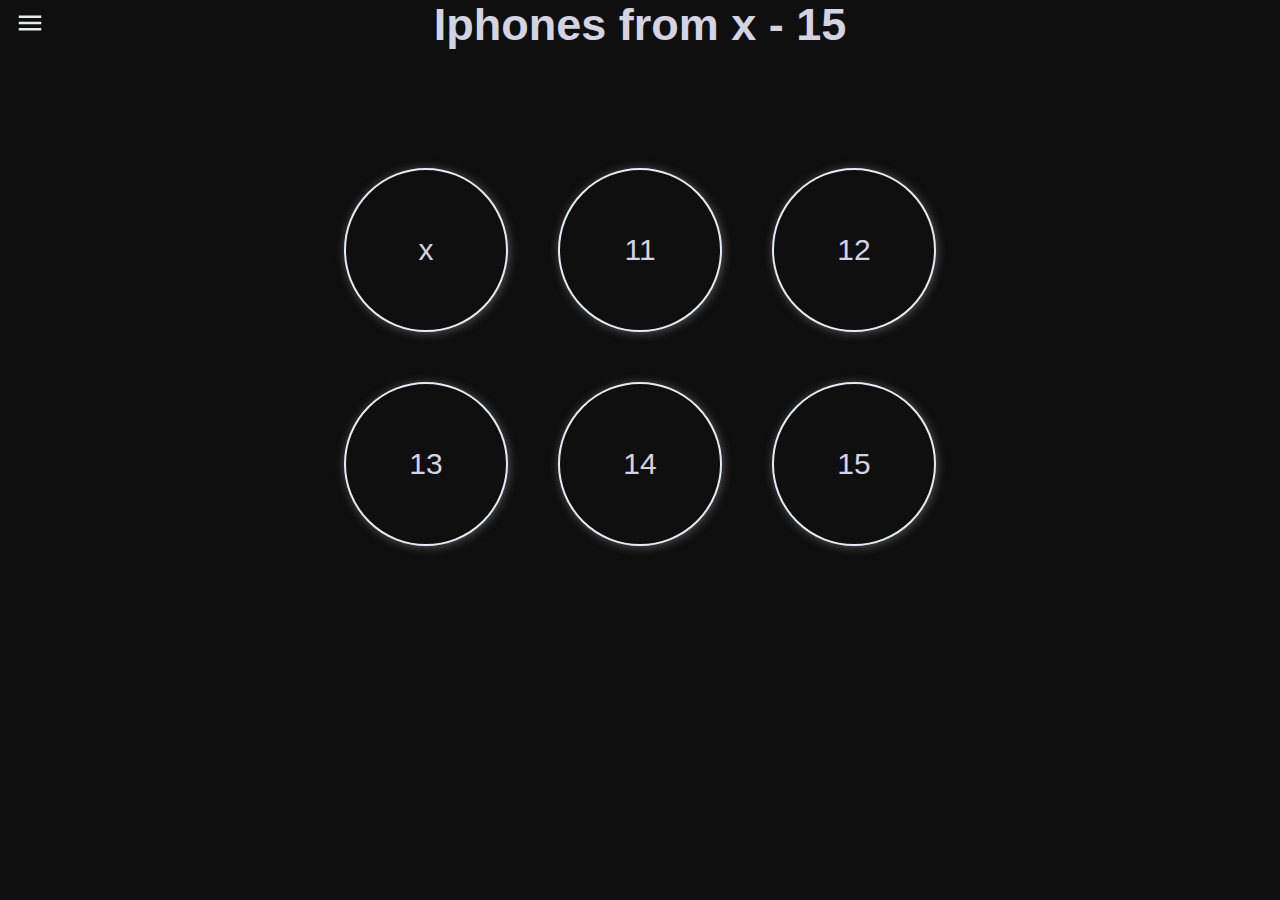
<file: index.html>
<!DOCTYPE html>
<html lang="en">
  <head>
    <meta charset="UTF-8" />
    <meta name="viewport" content="width=device-width, initial-scale=1.0" />
    <title>iphone specs</title>
    <link rel="stylesheet" href="style.css" />
     <script src="script.js"></script>
  </head>
  <body class="bodyclose">
    <h1 class="head">Iphones from x - 15</h1>
    <div>
      <nav>
          <ul class="normalbar">
             
             <li onclick="opean()" class="navi"><a class="menu"  href="#"><svg xmlns="http://www.w3.org/2000/svg" height="30px" viewBox="0 -960 960 960" width="30px" fill="#e8eaed"><path d="M120-240v-80h720v80H120Zm0-200v-80h720v80H120Zm0-200v-80h720v80H120Z"/></svg></a></li>
      <nav>
          <ul class="sidebar">
              <li onclick="hide()" class="bar"><a href="#" class="navbarclose"><svg xmlns="http://www.w3.org/2000/svg" height="24px" viewBox="0 -960 960 960" width="24px" fill="#e8eaed"><path d="m256-200-56-56 224-224-224-224 56-56 224 224 224-224 56 56-224 224 224 224-56 56-224-224-224 224Z"/></svg></a></li>

              <li class="bar"><a href="aboutus.html" class="navbar">About</a></li>
              <li class="bar"><a href="#" class="navbar">Contact</a></li>
              
          </ul>
      </nav>
      </div>
     

    <div class="container">
      <div class="flex-container">
        <a href="versionx.html" class="main-button">x</a>

        <a href="version11.html" class="main-button">11</a>

        <a href="version12.html" class="main-button">12</a>
      </div>

      <div class="flex-container">
        <a href="version13.html" class="main-button">13</a>

        <a href="version14.html" class="main-button">14</a>

        <a href="version15.html" class="main-button">15</a>
      </div>
    </div>
  </body>
</html>
</file>
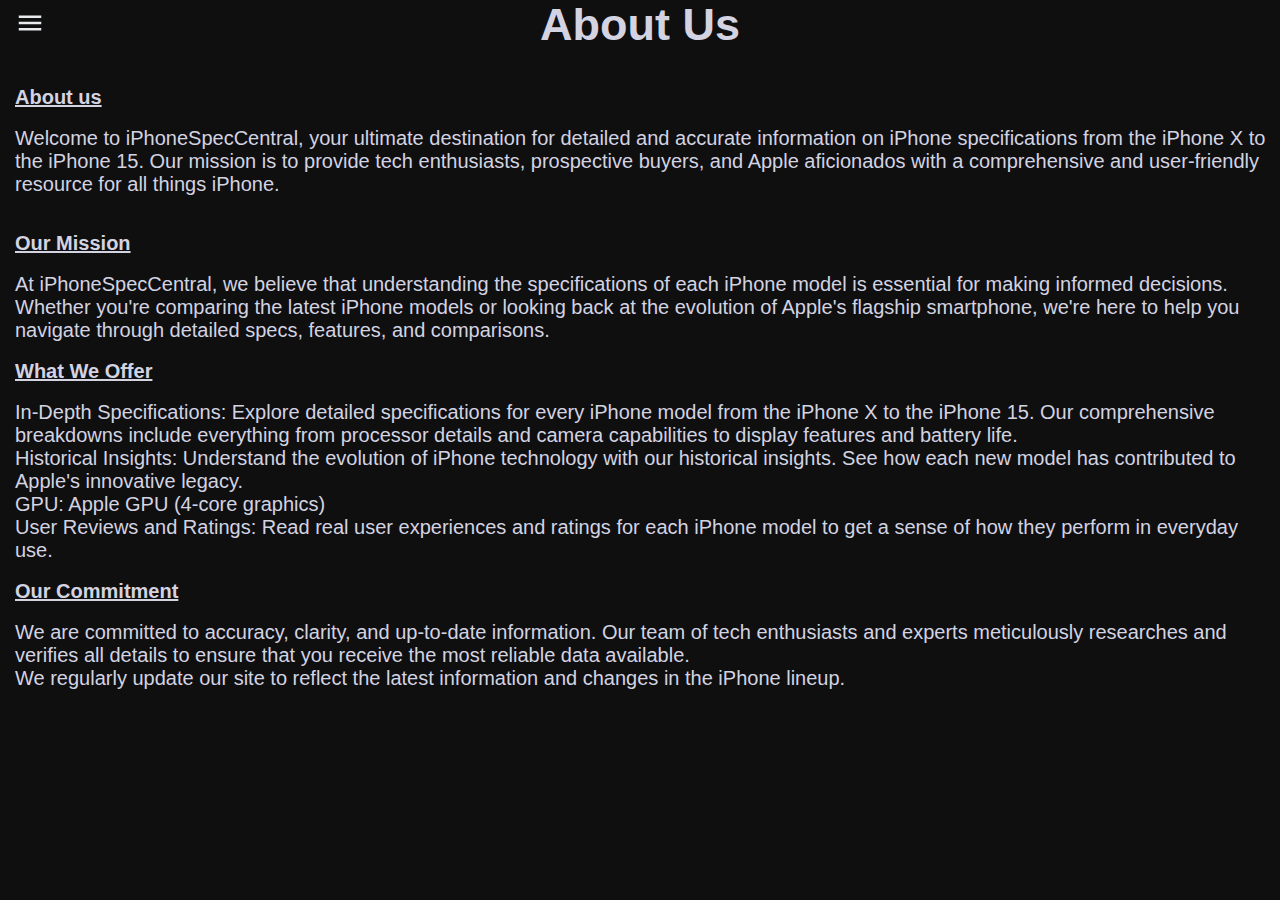
<file: aboutus.html>
<!DOCTYPE html>
<html lang="en">
<head>
    <meta charset="UTF-8">
    <meta name="viewport" content="width=device-width, initial-scale=1.0">
    <title>About us</title>
<link rel="stylesheet" href="style.css">
<script src="script.js"></script>
</head>
<body>
    <div>
        <nav>
            <ul class="normalbar">
               
                <li onclick="opean()" class="navi"><a class="menu"  href="#"><svg xmlns="http://www.w3.org/2000/svg" height="30px" viewBox="0 -960 960 960" width="30px" fill="#e8eaed"><path d="M120-240v-80h720v80H120Zm0-200v-80h720v80H120Zm0-200v-80h720v80H120Z"/></svg></a></li>
            </ul>
        </nav>
        <nav>
            <ul class="sidebar">
                <li onclick="hide()" class="bar"><a href="#" class="navbarclose"><svg xmlns="http://www.w3.org/2000/svg" height="24px" viewBox="0 -960 960 960" width="24px" fill="#e8eaed"><path d="m256-200-56-56 224-224-224-224 56-56 224 224 224-224 56 56-224 224 224 224-56 56-224-224-224 224Z"/></svg></a></li>
                <li class="bar"><a href="index.html" class="navbar">Home</a></li>
                <li class="bar"><a href="#" class="navbar">About</a></li>
                <li class="bar"><a href="#" class="navbar">Contact</a></li>
                
            </ul>
        </nav>
        </div>
    <h1> About Us
    </h1><br>

    <ol>
          &nbsp;<li><b><u>About us</u></b></li>
         &nbsp; <li>Welcome to iPhoneSpecCentral, your ultimate destination for detailed and accurate information on iPhone specifications from the iPhone X to the iPhone 15. Our mission is to provide tech enthusiasts, prospective buyers, and Apple aficionados with a comprehensive and user-friendly resource for all things iPhone.</li>
    
    </ol><br>
    <ul>
        &nbsp;<li><b><u>Our Mission</u></b></li>
        &nbsp;<li>At iPhoneSpecCentral, we believe that understanding the specifications of each iPhone model is essential for making informed decisions.</li>
        <li>Whether you're comparing the latest iPhone models or looking back at the evolution of Apple's flagship smartphone, we're here to help you navigate through detailed specs, features, and comparisons.

        </li>
       

    </ul><br>

    <ul>
        <li><b><u>What We Offer</u></b></li>
        &nbsp;<li>In-Depth Specifications: Explore detailed specifications for every iPhone model from the iPhone X to the iPhone 15. Our comprehensive breakdowns include everything from processor details and camera capabilities to display features and battery life.</li>
        <li>Historical Insights: Understand the evolution of iPhone technology with our historical insights. See how each new model has contributed to Apple's innovative legacy.</li>
        <li>GPU: Apple GPU (4-core graphics)</li>
        <li>User Reviews and Ratings: Read real user experiences and ratings for each iPhone model to get a sense of how they perform in everyday use.</li>
       
        </ul>
        <br>
         
  
                <ul>
                    <li><b><u>Our Commitment</u></b></li>
                   &nbsp; 
                    <li>We are committed to accuracy, clarity, and up-to-date information. Our team of tech enthusiasts and experts meticulously researches and verifies all details to ensure that you receive the most reliable data available.</li>
                    <li>We regularly update our site to reflect the latest information and changes in the iPhone lineup.</li>
                    
                   
                   
    
</body>
</html>
</file>
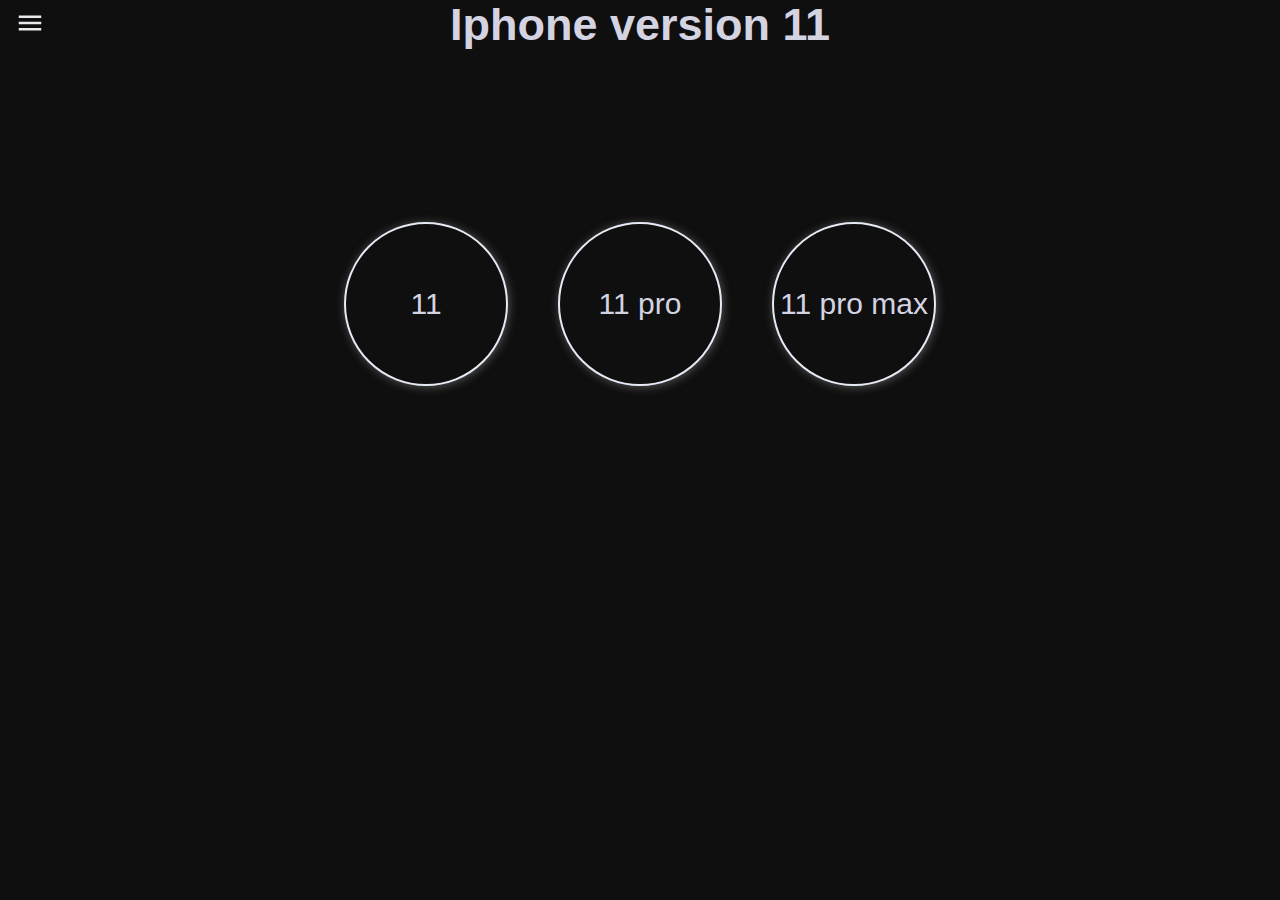
<file: version11.html>
<!DOCTYPE html>
<html lang="en">
<head>
    <meta charset="UTF-8">
    <meta name="viewport" content="width=device-width, initial-scale=1.0">
    <title>version 11</title>
    <link rel="stylesheet" href="style.css">
    <script src="script.js"></script>
</head>
<body class="body" >
    <h1>Iphone version 11</h1>
    <div>
        <nav>
            <ul class="normalbar">
               
                <li onclick="opean()" class="navi"><a class="menu"  href="#"><svg xmlns="http://www.w3.org/2000/svg" height="30px" viewBox="0 -960 960 960" width="30px" fill="#e8eaed"><path d="M120-240v-80h720v80H120Zm0-200v-80h720v80H120Zm0-200v-80h720v80H120Z"/></svg></a></li>
            </ul>
        </nav>
        <nav>
            <ul class="sidebar">
                <li onclick="hide()" class="bar"><a href="#" class="navbarclose"><svg xmlns="http://www.w3.org/2000/svg" height="24px" viewBox="0 -960 960 960" width="24px" fill="#e8eaed"><path d="m256-200-56-56 224-224-224-224 56-56 224 224 224-224 56 56-224 224 224 224-56 56-224-224-224 224Z"/></svg></a></li>
                <li class="bar"><a href="index.html" class="navbar">Home</a></li>
                <li class="bar"><a href="aboutus.html" class="navbar">About</a></li>
                <li class="bar"><a href="#" class="navbar">Contact</a></li>
                
            </ul>
        </nav>
        </div>
    <div class="container">

        <div class="flex-container">
            <a href="version11/11.html" class="main-button">11</a>
     
            
            <a href="version11/11pro.html" class="main-button">11 pro</a>
      
            <a href="version11/11promax.html" class="main-button">11 pro max</a>
        </div>
        </div>
       
</body>
</html>
</file>
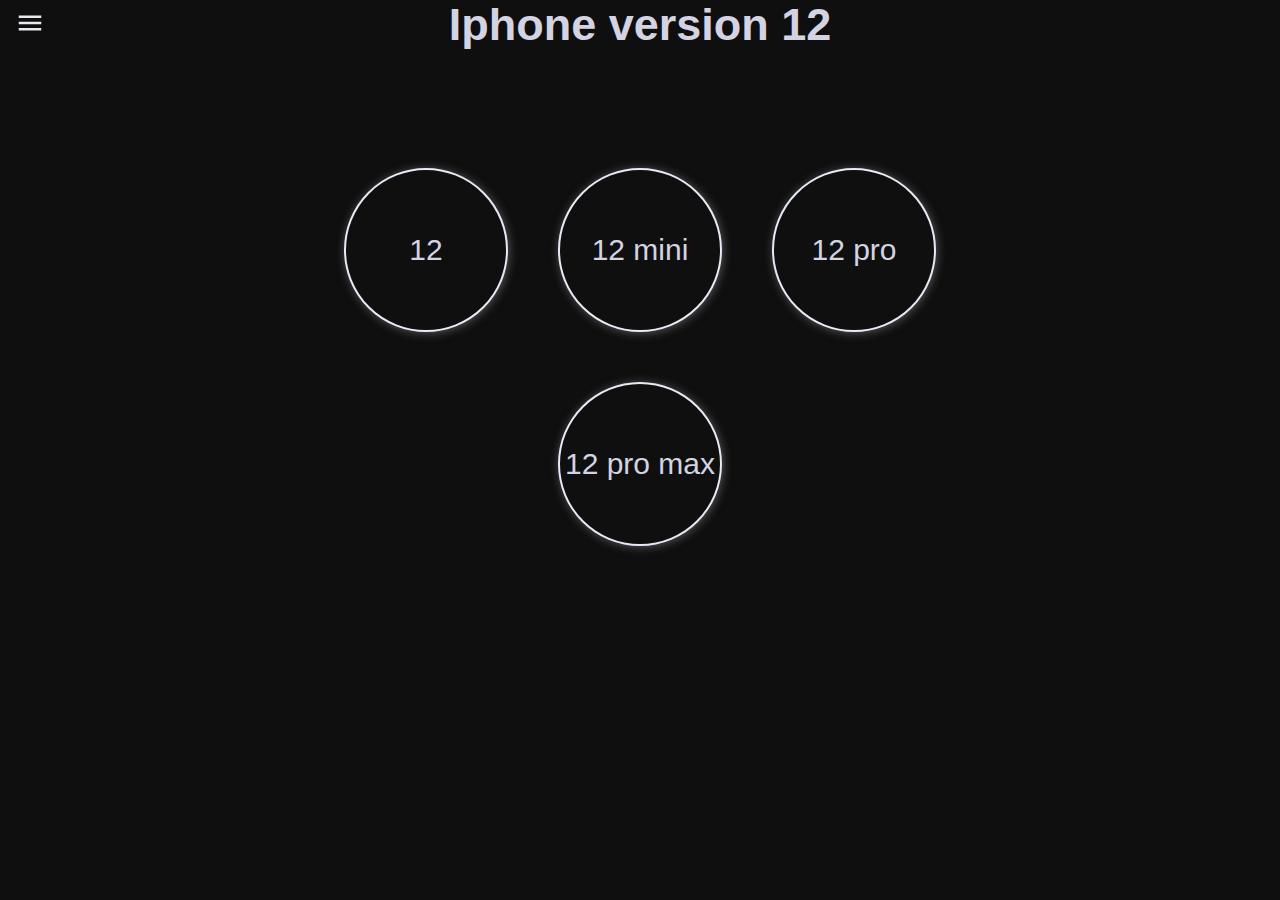
<file: version12.html>
<!DOCTYPE html>
<html lang="en">
<head>
    <meta charset="UTF-8">
    <meta name="viewport" content="width=device-width, initial-scale=1.0">
    <title>version 12</title>
    <link rel="stylesheet" href="style.css">
    <script src="script.js"></script>
</head>
<body>
    <h1>Iphone version 12</h1>
    <div>
        <nav>
            <ul class="normalbar">
               
                <li onclick="opean()" class="navi"><a class="menu"  href="#"><svg xmlns="http://www.w3.org/2000/svg" height="30px" viewBox="0 -960 960 960" width="30px" fill="#e8eaed"><path d="M120-240v-80h720v80H120Zm0-200v-80h720v80H120Zm0-200v-80h720v80H120Z"/></svg></a></li>
            </ul>
        </nav>
        <nav>
            <ul class="sidebar">
                <li onclick="hide()" class="bar"><a href="#" class="navbarclose"><svg xmlns="http://www.w3.org/2000/svg" height="24px" viewBox="0 -960 960 960" width="24px" fill="#e8eaed"><path d="m256-200-56-56 224-224-224-224 56-56 224 224 224-224 56 56-224 224 224 224-56 56-224-224-224 224Z"/></svg></a></li>
                <li class="bar"><a href="index.html" class="navbar">Home</a></li>
                <li class="bar"><a href="aboutus.html" class="navbar">About</a></li>
                <li class="bar"><a href="#" class="navbar">Contact</a></li>
                
            </ul>
        </nav>
        </div>

    <div class="container">
        <div class="flex-container">
        <a href="version12/12.html" class="main-button">12</a>
    
        <a href="version12/12mini.html" class="main-button">12 mini</a>
   
        <a href="version12/12pro.html" class="main-button">12 pro</a>
    </div>
    <div class="flex-container">
        <a href="version12/12promax.html" class="main-button">12 pro max</a>
    </div>
    </div>
</body>
</html>
</file>
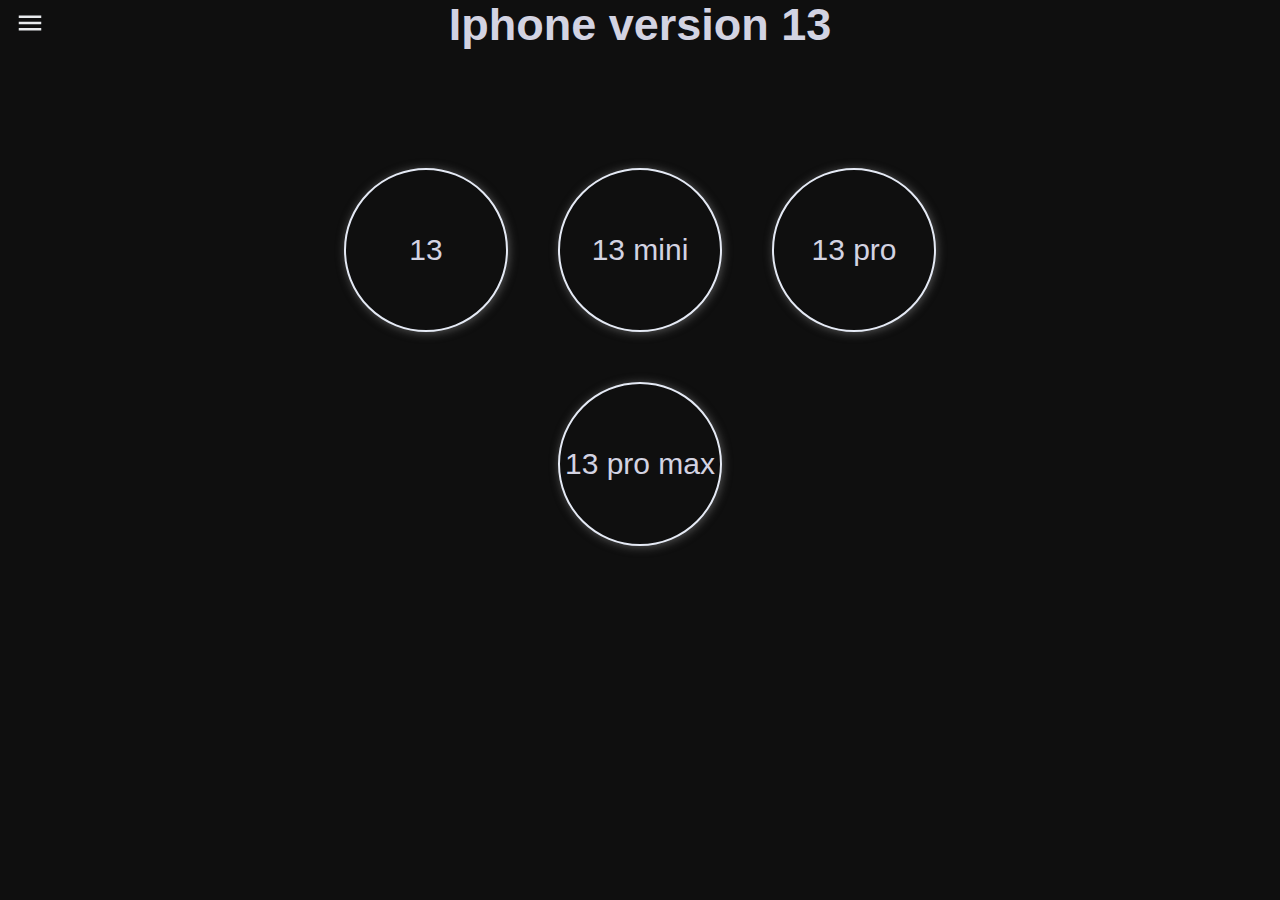
<file: version13.html>
<!DOCTYPE html>
<html lang="en">
<head>
    <meta charset="UTF-8">
    <meta name="viewport" content="width=device-width, initial-scale=1.0">
    <title>version 13</title>
    <link rel="stylesheet" href="style.css">
    <script src="script.js"></script>
</head>
<body>
    <h1>Iphone version 13</h1>
    <div>
        <nav>
            <ul class="normalbar">
               
                <li onclick="opean()" class="navi"><a class="menu"  href="#"><svg xmlns="http://www.w3.org/2000/svg" height="30px" viewBox="0 -960 960 960" width="30px" fill="#e8eaed"><path d="M120-240v-80h720v80H120Zm0-200v-80h720v80H120Zm0-200v-80h720v80H120Z"/></svg></a></li>
            </ul>
        </nav>
        <nav>
            <ul class="sidebar">
                <li onclick="hide()" class="bar"><a href="#" class="navbarclose"><svg xmlns="http://www.w3.org/2000/svg" height="24px" viewBox="0 -960 960 960" width="24px" fill="#e8eaed"><path d="m256-200-56-56 224-224-224-224 56-56 224 224 224-224 56 56-224 224 224 224-56 56-224-224-224 224Z"/></svg></a></li>
                <li class="bar"><a href="index.html" class="navbar">Home</a></li>
                <li class="bar"><a href="aboutus.html" class="navbar">About</a></li>
                <li class="bar"><a href="#" class="navbar">Contact</a></li>
                
            </ul>
        </nav>
        </div>
    
    <div class="container">
        <div class="flex-container">
        <a href="version13/13.html" class="main-button">13</a>
 
        <a href="version13/13mini.html" class="main-button">13 mini</a>
  
        <a href="version13/13pro.html" class="main-button">13 pro</a>
    </div>
    <div class="flex-container">
        <a href="version13/13promax.html" class="main-button">13 pro max</a>
    </div>
    </div>
</body>
</html>
</file>
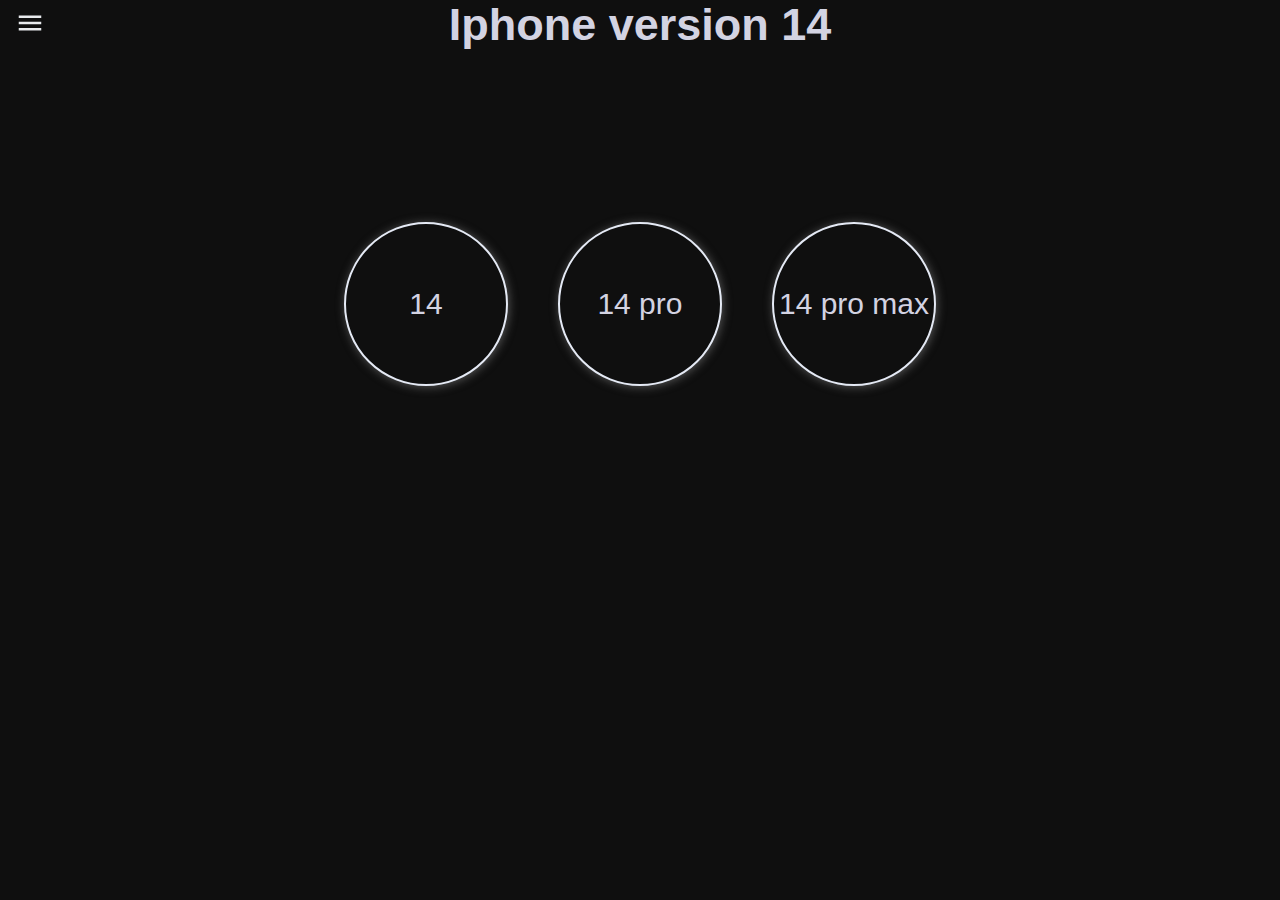
<file: version14.html>
<!DOCTYPE html>
<html lang="en">
  <head>
    <meta charset="UTF-8" />
    <meta name="viewport" content="width=device-width, initial-scale=1.0" />
    <title>version 14</title>
    <link rel="stylesheet" href="style.css">
    <script src="script.js"></script>
  </head>
  <body>
    <h1>Iphone version 14</h1>
    <div>
      <nav>
          <ul class="normalbar">
             
              <li onclick="opean()" class="navi"><a class="menu"  href="#"><svg xmlns="http://www.w3.org/2000/svg" height="30px" viewBox="0 -960 960 960" width="30px" fill="#e8eaed"><path d="M120-240v-80h720v80H120Zm0-200v-80h720v80H120Zm0-200v-80h720v80H120Z"/></svg></a></li>
          </ul>
      </nav>
      <nav>
          <ul class="sidebar">
              <li onclick="hide()" class="bar"><a href="#" class="navbarclose"><svg xmlns="http://www.w3.org/2000/svg" height="24px" viewBox="0 -960 960 960" width="24px" fill="#e8eaed"><path d="m256-200-56-56 224-224-224-224 56-56 224 224 224-224 56 56-224 224 224 224-56 56-224-224-224 224Z"/></svg></a></li>
              <li class="bar"><a href="index.html" class="navbar">Home</a></li>
              <li class="bar"><a href="aboutus.html" class="navbar">About</a></li>
              <li class="bar"><a href="#" class="navbar">Contact</a></li>
              
          </ul>
      </nav>
      </div>
    <div class="container">
      <div class="flex-container">
      <a href="version14/14.html" class="main-button">14</a>
    
      <a href="version14/14pro.html" class="main-button">14 pro</a>
   
      <a href="version14/14promax.html" class="main-button">14 pro max</a>

    </div>
   </div>
  </body>
</html>
</file>
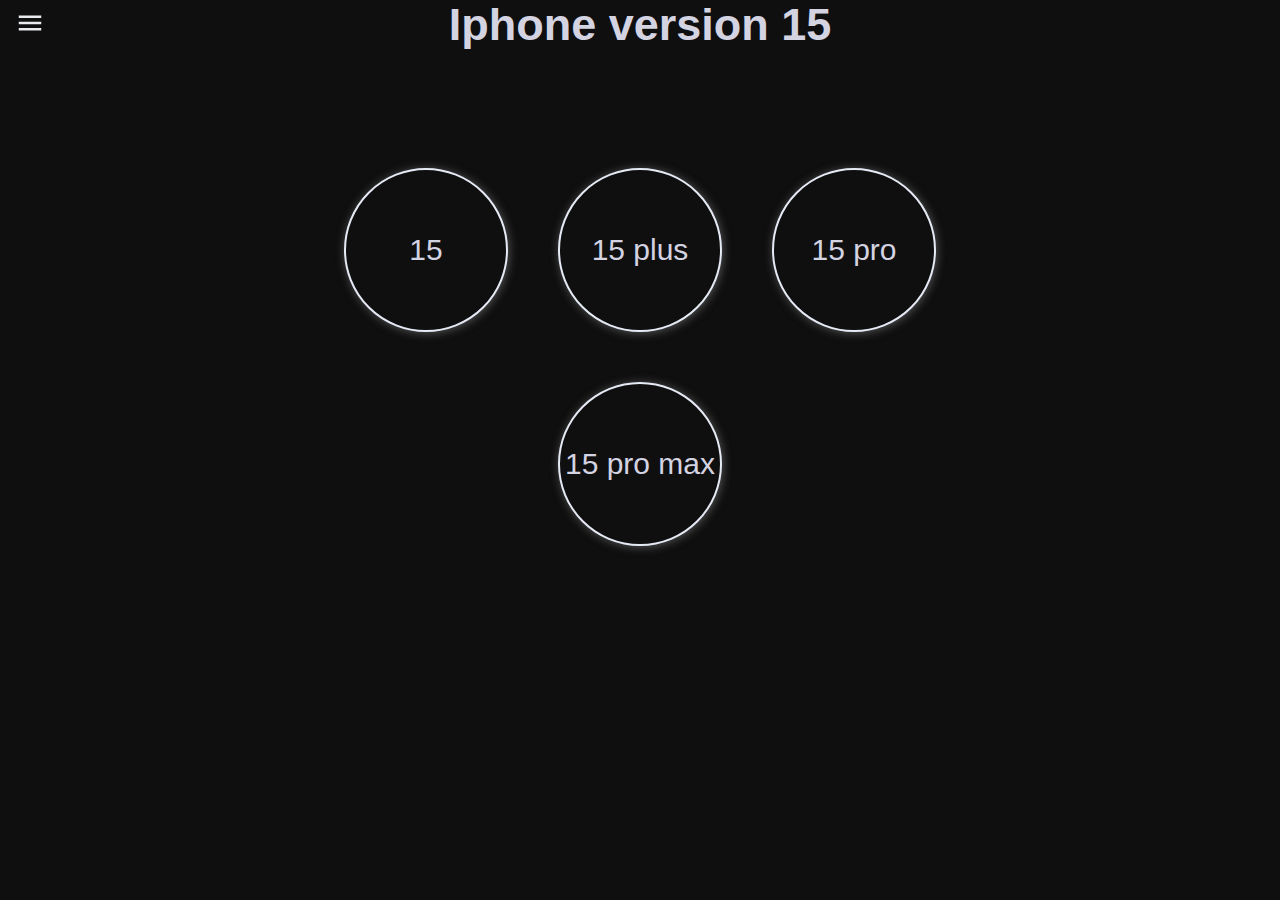
<file: version15.html>
<!DOCTYPE html>
<html lang="en">
<head>
    <meta charset="UTF-8">
    <meta name="viewport" content="width=device-width, initial-scale=1.0">
    <title>version 15</title>
    <link rel="stylesheet" href="style.css">
    <script src="script.js"></script>
</head>
<body>
    <h1>Iphone version 15</h1>
    <div>
        <nav>
            <ul class="normalbar">
               
                <li onclick="opean()" class="navi"><a class="menu"  href="#"><svg xmlns="http://www.w3.org/2000/svg" height="30px" viewBox="0 -960 960 960" width="30px" fill="#e8eaed"><path d="M120-240v-80h720v80H120Zm0-200v-80h720v80H120Zm0-200v-80h720v80H120Z"/></svg></a></li>
            </ul>
        </nav>
        <nav>
            <ul class="sidebar">
                <li onclick="hide()" class="bar"><a href="#" class="navbarclose"><svg xmlns="http://www.w3.org/2000/svg" height="24px" viewBox="0 -960 960 960" width="24px" fill="#e8eaed"><path d="m256-200-56-56 224-224-224-224 56-56 224 224 224-224 56 56-224 224 224 224-56 56-224-224-224 224Z"/></svg></a></li>
                <li class="bar"><a href="index.html" class="navbar">Home</a></li>
                <li class="bar"><a href="aboutus.html" class="navbar">About</a></li>
                <li class="bar"><a href="#" class="navbar">Contact</a></li>
                
            </ul>
        </nav>
        </div>

    <div class="container">
        <div class="flex-container">
        <a href="version15/15.html" class="main-button">15</a>
   
        <a href="version15/15plus.html" class="main-button">15 plus</a>
  
        <a href="version15/15pro.html" class="main-button">15 pro</a>
    </div>
    <div class="flex-container">
        <a href="version15/15promax.html" class="main-button">15 pro max</a>
    </div>
    </div>
</body>
</html>
</file>
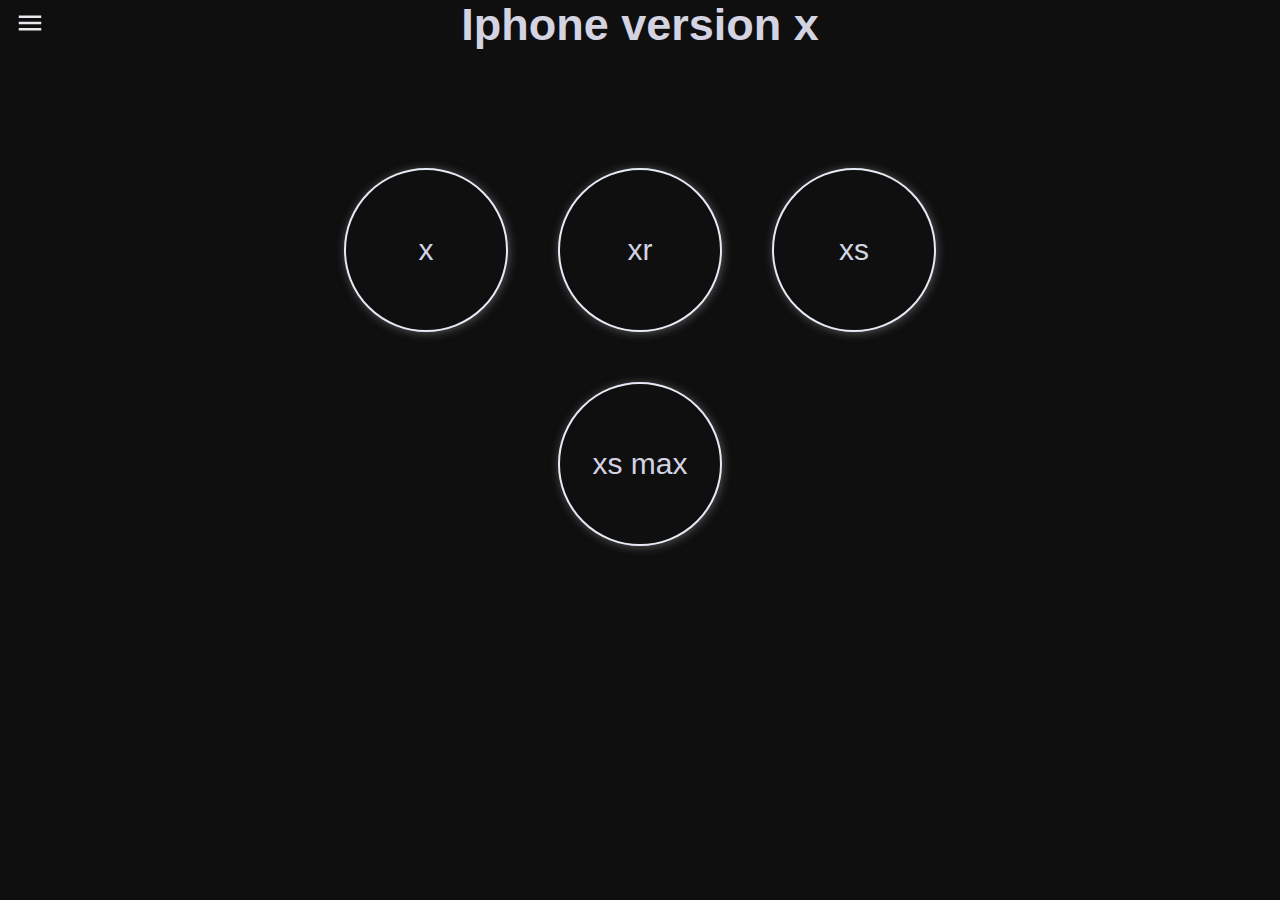
<file: versionx.html>
<!DOCTYPE html>
<html lang="en">
<head>
    <meta charset="UTF-8">
    <meta name="viewport" content="width=device-width, initial-scale=1.0">
    <title>version x</title>
    <link rel="stylesheet" href="style.css">
    <script src="script.js"></script>
</head>
<body >
    
    <h1>Iphone version x</h1>
    <div>
    <nav>
        <ul class="normalbar">
           
            <li onclick="opean()" class="navi"><a class="menu"  href="#"><svg xmlns="http://www.w3.org/2000/svg" height="30px" viewBox="0 -960 960 960" width="30px" fill="#e8eaed"><path d="M120-240v-80h720v80H120Zm0-200v-80h720v80H120Zm0-200v-80h720v80H120Z"/></svg></a></li>
        </ul>
    </nav>
    <nav>
        <ul class="sidebar">
            <li onclick="hide()" class="bar"><a href="#" class="navbarclose"><svg xmlns="http://www.w3.org/2000/svg" height="24px" viewBox="0 -960 960 960" width="24px" fill="#e8eaed"><path d="m256-200-56-56 224-224-224-224 56-56 224 224 224-224 56 56-224 224 224 224-56 56-224-224-224 224Z"/></svg></a></li>
            <li class="bar"><a href="index.html" class="navbar">Home</a></li>
            <li class="bar"><a href="aboutus.html" class="navbar">About</a></li>
            <li class="bar"><a href="#" class="navbar">Contact</a></li>
            
        </ul>
    </nav>
    </div>
    
    <div class="container">
        <div class="flex-container">
        <a href="versionx/iphonex.html" class="main-button">x</a>
  
        <a href="versionx/iphonexr.html" class="main-button">xr</a>
   
        <a href="versionx/iphonexs.html" class="main-button">xs</a>
    </div>
    <div class="flex-container">
        <a href="versionx/iphonexsmax.html" class="main-button">xs max</a>
    </div>
 </div>
</body>
</html>
</file>
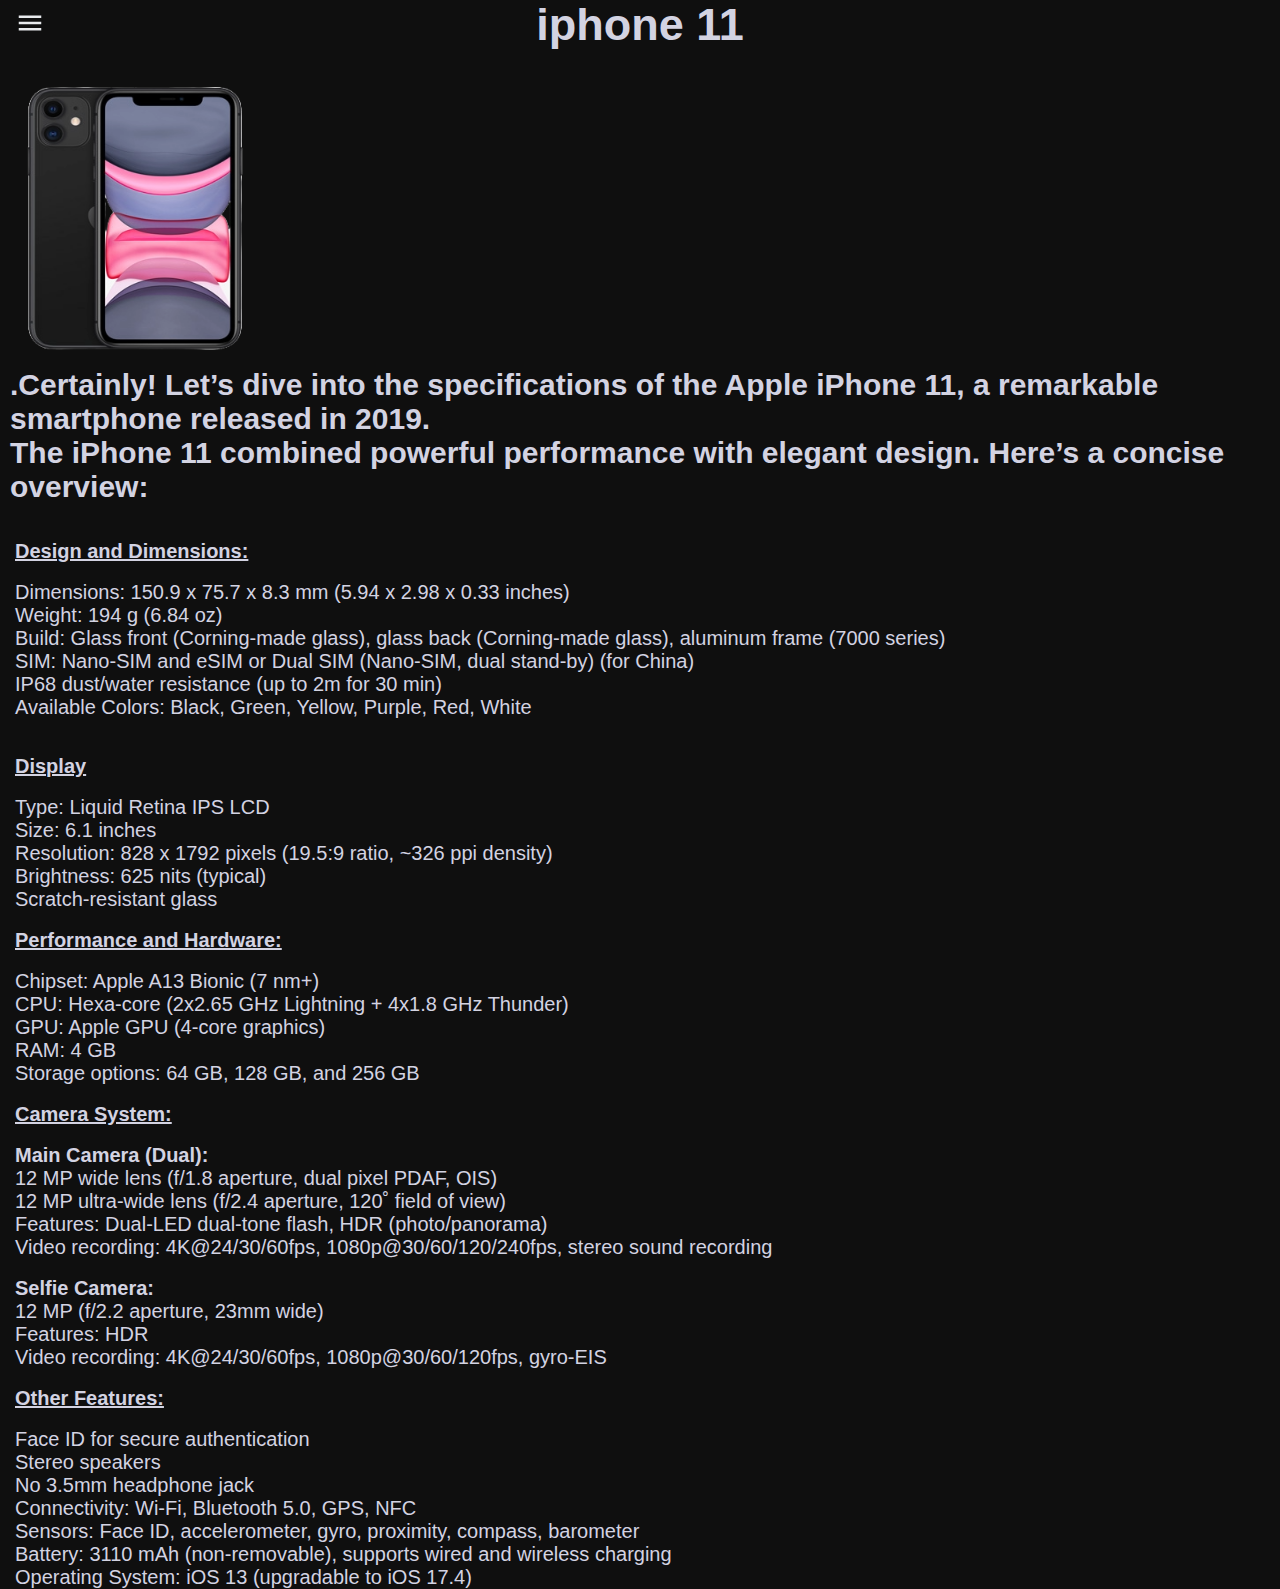
<file: version11/11.html>
<!DOCTYPE html>
<html lang="en">
<head>
    <meta charset="UTF-8">
    <meta name="viewport" content="width=device-width, initial-scale=1.0">
    <title>iphone 11</title>
    <link rel="stylesheet" href="../style.css">
</head>
<body>
    <h1>iphone 11
    </h1>
    <div>
        <div >  
        <img onclick="largeimg()" class="img-color" height="300px" width="270px" src="png/iphone11.png" alt=""><br>
        </div>
        <div class="popup">
            <img onclick="smallimg()"  class="popup-img"   src="png/iphone11.png" alt="">
        </div>
    </div>
    <div>
        <nav>
            <ul class="normalbar">
               
                <li onclick="opean()" class="navi"><a class="menu"  href="#"><svg xmlns="http://www.w3.org/2000/svg" height="30px" viewBox="0 -960 960 960" width="30px" fill="#e8eaed"><path d="M120-240v-80h720v80H120Zm0-200v-80h720v80H120Zm0-200v-80h720v80H120Z"/></svg></a></li>
            </ul>
        </nav>
        <nav>
            <ul class="sidebar">
                <li onclick="hide()" class="bar"><a href="#" class="navbarclose"><svg xmlns="http://www.w3.org/2000/svg" height="24px" viewBox="0 -960 960 960" width="24px" fill="#e8eaed"><path d="m256-200-56-56 224-224-224-224 56-56 224 224 224-224 56 56-224 224 224 224-56 56-224-224-224 224Z"/></svg></a></li>
                <li class="bar"><a href="../index.html" class="navbar">Home</a></li>
                <li class="bar"><a href="../aboutus.html" class="navbar">About</a></li>
                <li class="bar"><a href="../version11.html" class="navbar">Back</a></li>
                
            </ul>
        </nav>
        </div>
        <script src="../script.js"></script>
    <h4>    .Certainly! Let’s dive into the specifications of the Apple iPhone 11, a remarkable smartphone released in 2019. </h4>
    <h4> The iPhone 11 combined powerful performance with elegant design. Here’s a concise overview:
    </h4><br>

    <ol>
          &nbsp;<li><b><u>Design and Dimensions:</u></b></li>
         &nbsp; <li>Dimensions: 150.9 x 75.7 x 8.3 mm (5.94 x 2.98 x 0.33 inches)</li>
          <li>Weight: 194 g (6.84 oz)</li>
          <li>Build: Glass front (Corning-made glass), glass back (Corning-made glass), aluminum frame (7000 series)</li>
          <li>SIM: Nano-SIM and eSIM or Dual SIM (Nano-SIM, dual stand-by) (for China)</li>
          <li>IP68 dust/water resistance (up to 2m for 30 min)</li>
          <li>Available Colors: Black, Green, Yellow, Purple, Red, White</li>
    </ol><br>
    <ul>
        &nbsp;<li><b><u>Display</u></b></li>
        &nbsp;<li>Type: Liquid Retina IPS LCD</li>
        <li>Size: 6.1 inches</li>
        <li>Resolution: 828 x 1792 pixels (19.5:9 ratio, ~326 ppi density)</li>
        <li>Brightness: 625 nits (typical)</li>
        <li>Scratch-resistant glass</li>
        

    </ul><br>

    <ul>
        <li><b><u>Performance and Hardware:</u></b></li>
        &nbsp;<li>Chipset: Apple A13 Bionic (7 nm+)</li>
        <li>CPU: Hexa-core (2x2.65 GHz Lightning + 4x1.8 GHz Thunder)</li>
        <li>GPU: Apple GPU (4-core graphics)</li>
        <li>RAM: 4 GB</li>
        <li>Storage options: 64 GB, 128 GB, and 256 GB</li>
        </ul>
        <br>
         
  
                <ul>
                    <li><b><u>Camera System:</u></b></li>
                   &nbsp; <li><b>Main Camera (Dual):</b></li>
                    <li>12 MP wide lens (f/1.8 aperture, dual pixel PDAF, OIS)</li>
                    <li>12 MP ultra-wide lens (f/2.4 aperture, 120˚ field of view)
                    </li>
                    <li>Features: Dual-LED dual-tone flash, HDR (photo/panorama)
                    </li>
                    <li>Video recording: 4K@24/30/60fps, 1080p@30/60/120/240fps, stereo sound recording</li>
                   
                    &nbsp;<li><b>Selfie Camera:</b></li>
                    <li>12 MP (f/2.2 aperture, 23mm wide)</li>
                    <li>Features: HDR</li>
                    <li>Video recording: 4K@24/30/60fps, 1080p@30/60/120fps, gyro-EIS</li>
                    </ul><br>
                    <ul>
                        <li><b><u>Other Features:</u></b></li>
                        &nbsp;<li>Face ID for secure authentication</li>
                        <li>Stereo speakers</li>
                        <li>No 3.5mm headphone jack</li>
                        <li>Connectivity: Wi-Fi, Bluetooth 5.0, GPS, NFC</li>
                        <li>Sensors: Face ID, accelerometer, gyro, proximity, compass, barometer</li>
                        <li>Battery: 3110 mAh (non-removable), supports wired and wireless charging</li>
                        <li>Operating System: iOS 13 (upgradable to iOS 17.4)</li>
                        </ul>
</body>
</body>
</html>
</file>
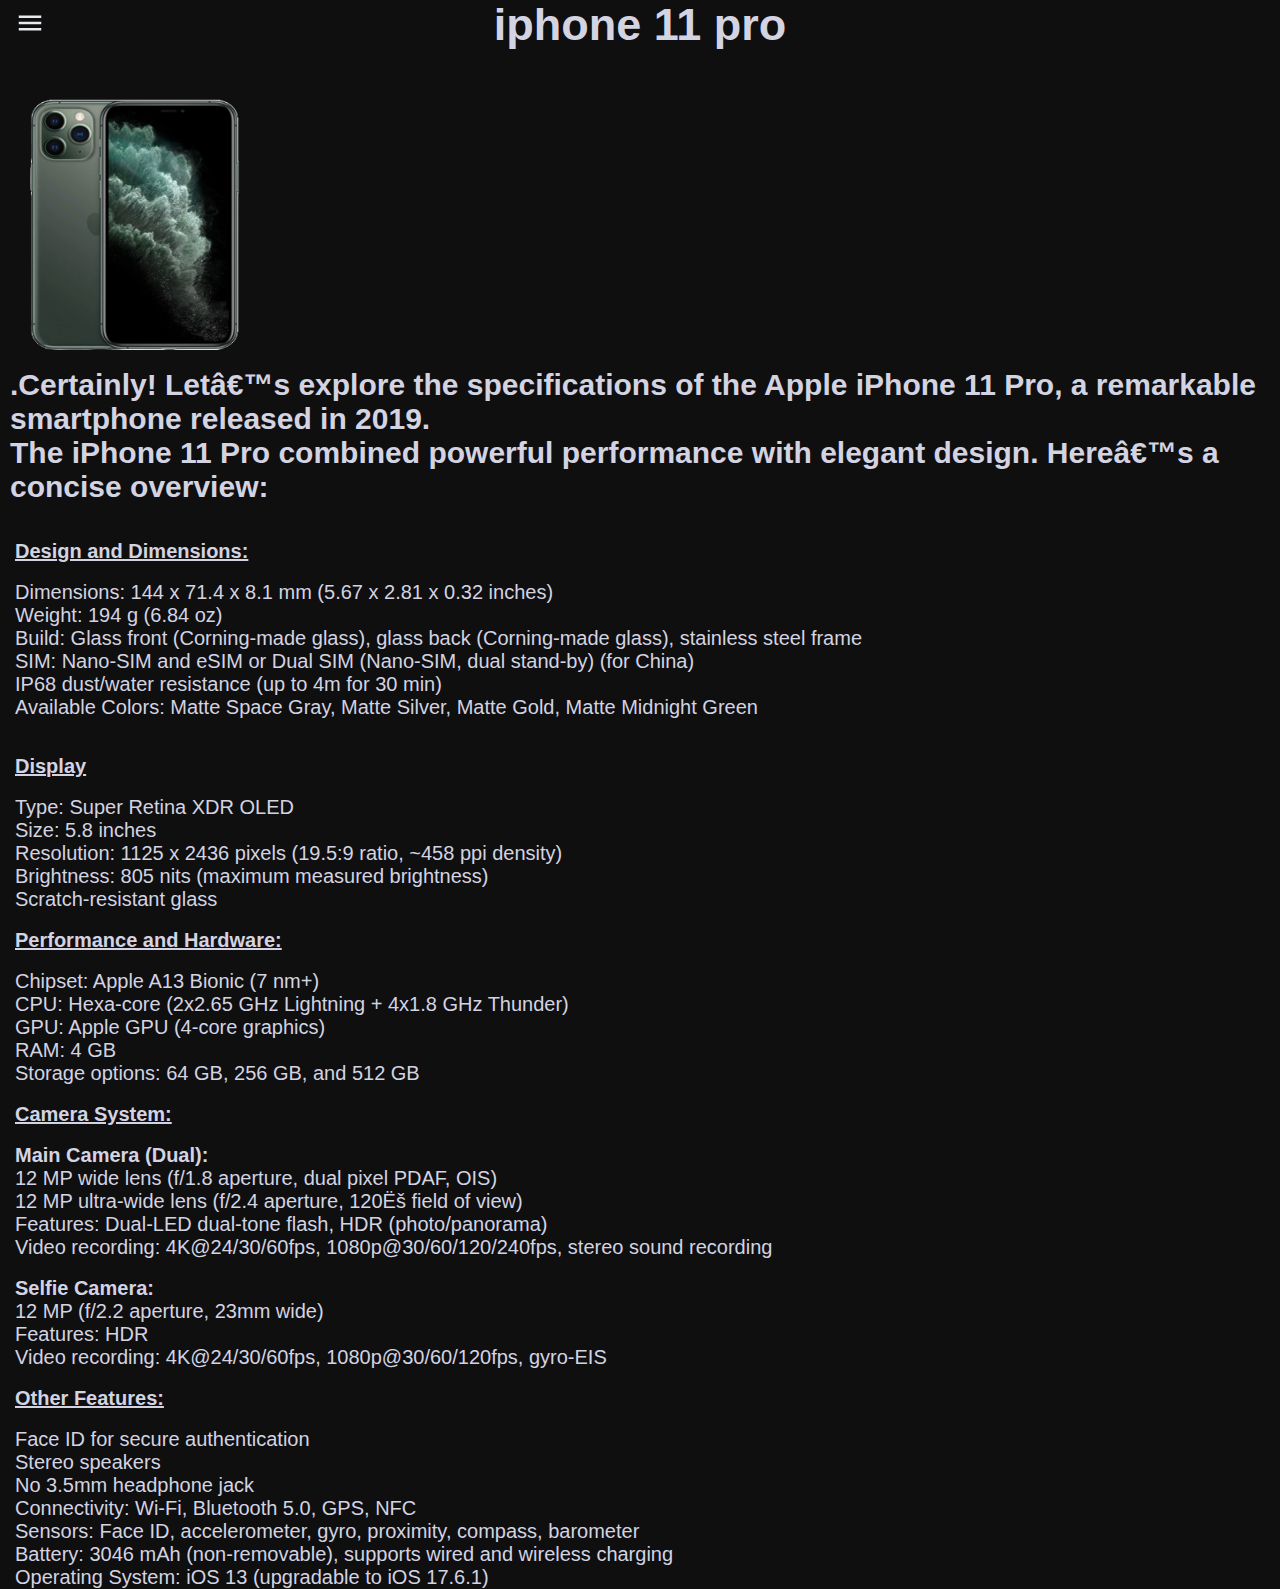
<file: version11/11pro.html>
<!DOCTYPE html>
<html lang="en">
<head>
    <div>
        <nav>
            <ul class="normalbar">
               
                <li onclick="opean()" class="navi"><a class="menu"  href="#"><svg xmlns="http://www.w3.org/2000/svg" height="30px" viewBox="0 -960 960 960" width="30px" fill="#e8eaed"><path d="M120-240v-80h720v80H120Zm0-200v-80h720v80H120Zm0-200v-80h720v80H120Z"/></svg></a></li>
            </ul>
        </nav>
        <nav>
            <ul class="sidebar">
                <li onclick="hide()" class="bar"><a href="#" class="navbarclose"><svg xmlns="http://www.w3.org/2000/svg" height="24px" viewBox="0 -960 960 960" width="24px" fill="#e8eaed"><path d="m256-200-56-56 224-224-224-224 56-56 224 224 224-224 56 56-224 224 224 224-56 56-224-224-224 224Z"/></svg></a></li>
                <li class="bar"><a href="../index.html" class="navbar">Home</a></li>
                <li class="bar"><a href="../aboutus.html" class="navbar">About</a></li>
                <li class="bar"><a href="../version11.html" class="navbar">Back</a></li>
                
            </ul>
        </nav>
        </div>
        <script src="../script.js"></script>
    <meta charset="UTF-8">
    <meta name="viewport" content="width=device-width, initial-scale=1.0">
    <title>iphone 11 pro</title>
    <link rel="stylesheet" href="../style.css">
</head>
<body>
    <h1>iphone 11 pro
    </h1>
    <div>
        <div >  
        <img onclick="largeimg()" class="img-color" height="300px" width="270px" src="png/iphone11pro.png" alt=""><br>
        </div>
        <div class="popup">
            <img onclick="smallimg()"  class="popup-img"   src="png/iphone11pro.png" alt="">
        </div>
    </div>
    <h4>    .Certainly! Let’s explore the specifications of the Apple iPhone 11 Pro, a remarkable smartphone released in 2019. </h4>
    <h4> The iPhone 11 Pro combined powerful performance with elegant design. Here’s a concise overview:
    </h4><br>

    <ol>
          &nbsp;<li><b><u>Design and Dimensions:</u></b></li>
         &nbsp; <li>Dimensions: 144 x 71.4 x 8.1 mm (5.67 x 2.81 x 0.32 inches)</li>
          <li>Weight: 194 g (6.84 oz)</li>
          <li>Build: Glass front (Corning-made glass), glass back (Corning-made glass), stainless steel frame</li>
          <li>SIM: Nano-SIM and eSIM or Dual SIM (Nano-SIM, dual stand-by) (for China)</li>
          <li>IP68 dust/water resistance (up to 4m for 30 min)</li>
          <li>Available Colors: Matte Space Gray, Matte Silver, Matte Gold, Matte Midnight Green</li>
    </ol><br>
    <ul>
        &nbsp;<li><b><u>Display</u></b></li>
        &nbsp;<li>Type: Super Retina XDR OLED</li>
        <li>Size: 5.8 inches</li>
        <li>Resolution: 1125 x 2436 pixels (19.5:9 ratio, ~458 ppi density)</li>
        <li>Brightness: 805 nits (maximum measured brightness)</li>
        <li>Scratch-resistant glass</li>
        

    </ul><br>

    <ul>
        <li><b><u>Performance and Hardware:</u></b></li>
        &nbsp;<li>Chipset: Apple A13 Bionic (7 nm+)</li>
        <li>CPU: Hexa-core (2x2.65 GHz Lightning + 4x1.8 GHz Thunder)</li>
        <li>GPU: Apple GPU (4-core graphics)</li>
        <li>RAM: 4 GB</li>
        <li>Storage options: 64 GB, 256 GB, and 512 GB</li>
        </ul>
        <br>
         
  
                <ul>
                    <li><b><u>Camera System:</u></b></li>
                   &nbsp; <li><b>Main Camera (Dual):</b></li>
                    <li>12 MP wide lens (f/1.8 aperture, dual pixel PDAF, OIS)</li>
                    <li>12 MP ultra-wide lens (f/2.4 aperture, 120˚ field of view)
                    </li>
                    <li>Features: Dual-LED dual-tone flash, HDR (photo/panorama)
                    </li>
                    <li>Video recording: 4K@24/30/60fps, 1080p@30/60/120/240fps, stereo sound recording</li>
                   
                    &nbsp;<li><b>Selfie Camera:</b></li>
                    <li>12 MP (f/2.2 aperture, 23mm wide)</li>
                    <li>Features: HDR</li>
                    <li>Video recording: 4K@24/30/60fps, 1080p@30/60/120fps, gyro-EIS
                    </li>
                    </ul><br>
                    <ul>
                        <li><b><u>Other Features:</u></b></li>
                        &nbsp;<li>Face ID for secure authentication</li>
                        <li>Stereo speakers</li>
                        <li>No 3.5mm headphone jack</li>
                        <li>Connectivity: Wi-Fi, Bluetooth 5.0, GPS, NFC</li>
                        <li>Sensors: Face ID, accelerometer, gyro, proximity, compass, barometer</li>
                        <li>Battery: 3046 mAh (non-removable), supports wired and wireless charging</li>
                        <li>Operating System: iOS 13 (upgradable to iOS 17.6.1)</li>
                        </ul>
</body>
</body>
</html>
</file>
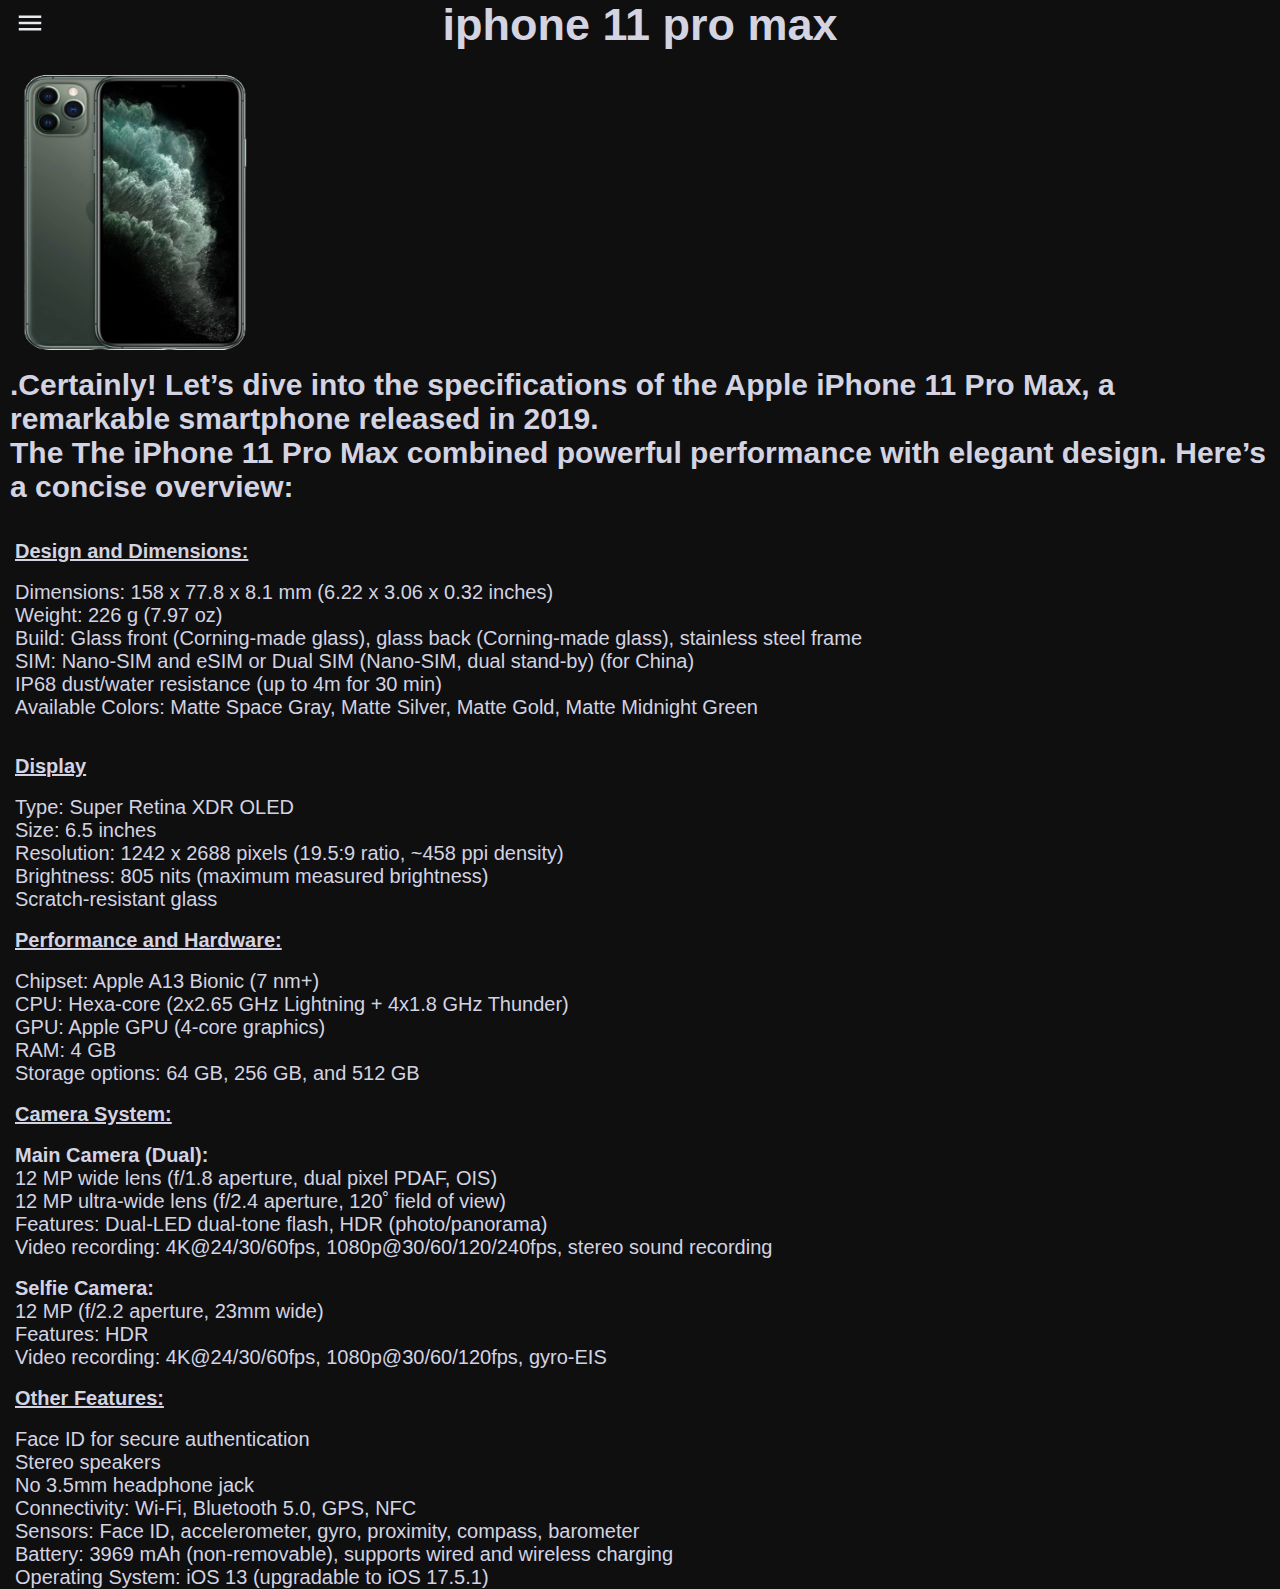
<file: version11/11promax.html>
<!DOCTYPE html>
<html lang="en">
<head>
    <meta charset="UTF-8">
    <meta name="viewport" content="width=device-width, initial-scale=1.0">
    <title>iphone 11 pro max</title>
    <link rel="stylesheet" href="../style.css">
</head>
<body>
    <div>
        <nav>
            <ul class="normalbar">
               
                <li onclick="opean()" class="navi"><a class="menu"  href="#"><svg xmlns="http://www.w3.org/2000/svg" height="30px" viewBox="0 -960 960 960" width="30px" fill="#e8eaed"><path d="M120-240v-80h720v80H120Zm0-200v-80h720v80H120Zm0-200v-80h720v80H120Z"/></svg></a></li>
            </ul>
        </nav>
        <nav>
            <ul class="sidebar">
                <li onclick="hide()" class="bar"><a href="#" class="navbarclose"><svg xmlns="http://www.w3.org/2000/svg" height="24px" viewBox="0 -960 960 960" width="24px" fill="#e8eaed"><path d="m256-200-56-56 224-224-224-224 56-56 224 224 224-224 56 56-224 224 224 224-56 56-224-224-224 224Z"/></svg></a></li>
                <li class="bar"><a href="../index.html" class="navbar">Home</a></li>
                <li class="bar"><a href="../aboutus.html" class="navbar">About</a></li>
                <li class="bar"><a href="../version11.html" class="navbar">Back</a></li>
                
            </ul>
        </nav>
        </div>
        <script src="../script.js"></script>
    <h1>iphone 11 pro max
    </h1>
    <div>
        <div >  
        <img onclick="largeimg()" class="img-color" height="300px" width="270px" src="png/iphone11promax.png"><br>
        </div>
        <div class="popup">
            <img onclick="smallimg()"  class="popup-img"   src="png/iphone11promax.png" alt="">
        </div>
    </div>
    <h4>    .Certainly! Let’s dive into the specifications of the Apple iPhone 11 Pro Max, a remarkable smartphone released in 2019. </h4>
    <h4> The The iPhone 11 Pro Max combined powerful performance with elegant design. Here’s a concise overview:
    </h4><br>

    <ol>
          &nbsp;<li><b><u>Design and Dimensions:</u></b></li>
         &nbsp; <li>Dimensions: 158 x 77.8 x 8.1 mm (6.22 x 3.06 x 0.32 inches)</li>
          <li>Weight: 226 g (7.97 oz)</li>
          <li>Build: Glass front (Corning-made glass), glass back (Corning-made glass), stainless steel frame</li>
          <li>SIM: Nano-SIM and eSIM or Dual SIM (Nano-SIM, dual stand-by) (for China)</li>
          <li>IP68 dust/water resistance (up to 4m for 30 min)</li>
          <li>Available Colors: Matte Space Gray, Matte Silver, Matte Gold, Matte Midnight Green</li>
    </ol><br>
    <ul>
        &nbsp;<li><b><u>Display</u></b></li>
        &nbsp;<li>Type: Super Retina XDR OLED</li>
        <li>Size: 6.5 inches</li>
        <li>Resolution: 1242 x 2688 pixels (19.5:9 ratio, ~458 ppi density)</li>
        <li>Brightness: 805 nits (maximum measured brightness)</li>
        <li>Scratch-resistant glass</li>
        

    </ul><br>

    <ul>
        <li><b><u>Performance and Hardware:</u></b></li>
        &nbsp;<li>Chipset: Apple A13 Bionic (7 nm+) </li>
        <li>CPU: Hexa-core (2x2.65 GHz Lightning + 4x1.8 GHz Thunder)</li>
        <li>GPU: Apple GPU (4-core graphics)</li>
        <li>RAM: 4 GB</li>
        <li>Storage options: 64 GB, 256 GB, and 512 GB</li>
        </ul>
        <br>
         
  
                <ul>
                    <li><b><u>Camera System:</u></b></li>
                   &nbsp; <li><b>Main Camera (Dual):</b></li>
                    <li>12 MP wide lens (f/1.8 aperture, dual pixel PDAF, OIS)</li>
                    <li>12 MP ultra-wide lens (f/2.4 aperture, 120˚ field of view)
                    </li>
                    <li>Features: Dual-LED dual-tone flash, HDR (photo/panorama)
                    </li>
                    <li>Video recording: 4K@24/30/60fps, 1080p@30/60/120/240fps, stereo sound recording</li>
                   
                    &nbsp;<li><b>Selfie Camera:</b></li>
                    <li>12 MP (f/2.2 aperture, 23mm wide)</li>
                    <li>Features: HDR</li>
                    <li>Video recording: 4K@24/30/60fps, 1080p@30/60/120fps, gyro-EIS
                    </li>
                    </ul><br>
                    <ul>
                        <li><b><u>Other Features:</u></b></li>
                        &nbsp;<li>Face ID for secure authentication</li>
                        <li>Stereo speakers</li>
                        <li>No 3.5mm headphone jack</li>
                        <li>Connectivity: Wi-Fi, Bluetooth 5.0, GPS, NFC</li>
                        <li>Sensors: Face ID, accelerometer, gyro, proximity, compass, barometer</li>
                        <li>Battery: 3969 mAh (non-removable), supports wired and wireless charging</li>
                        <li>Operating System: iOS 13 (upgradable to iOS 17.5.1)</li>
                        </ul>
</body>
</body>
</html>
</file>
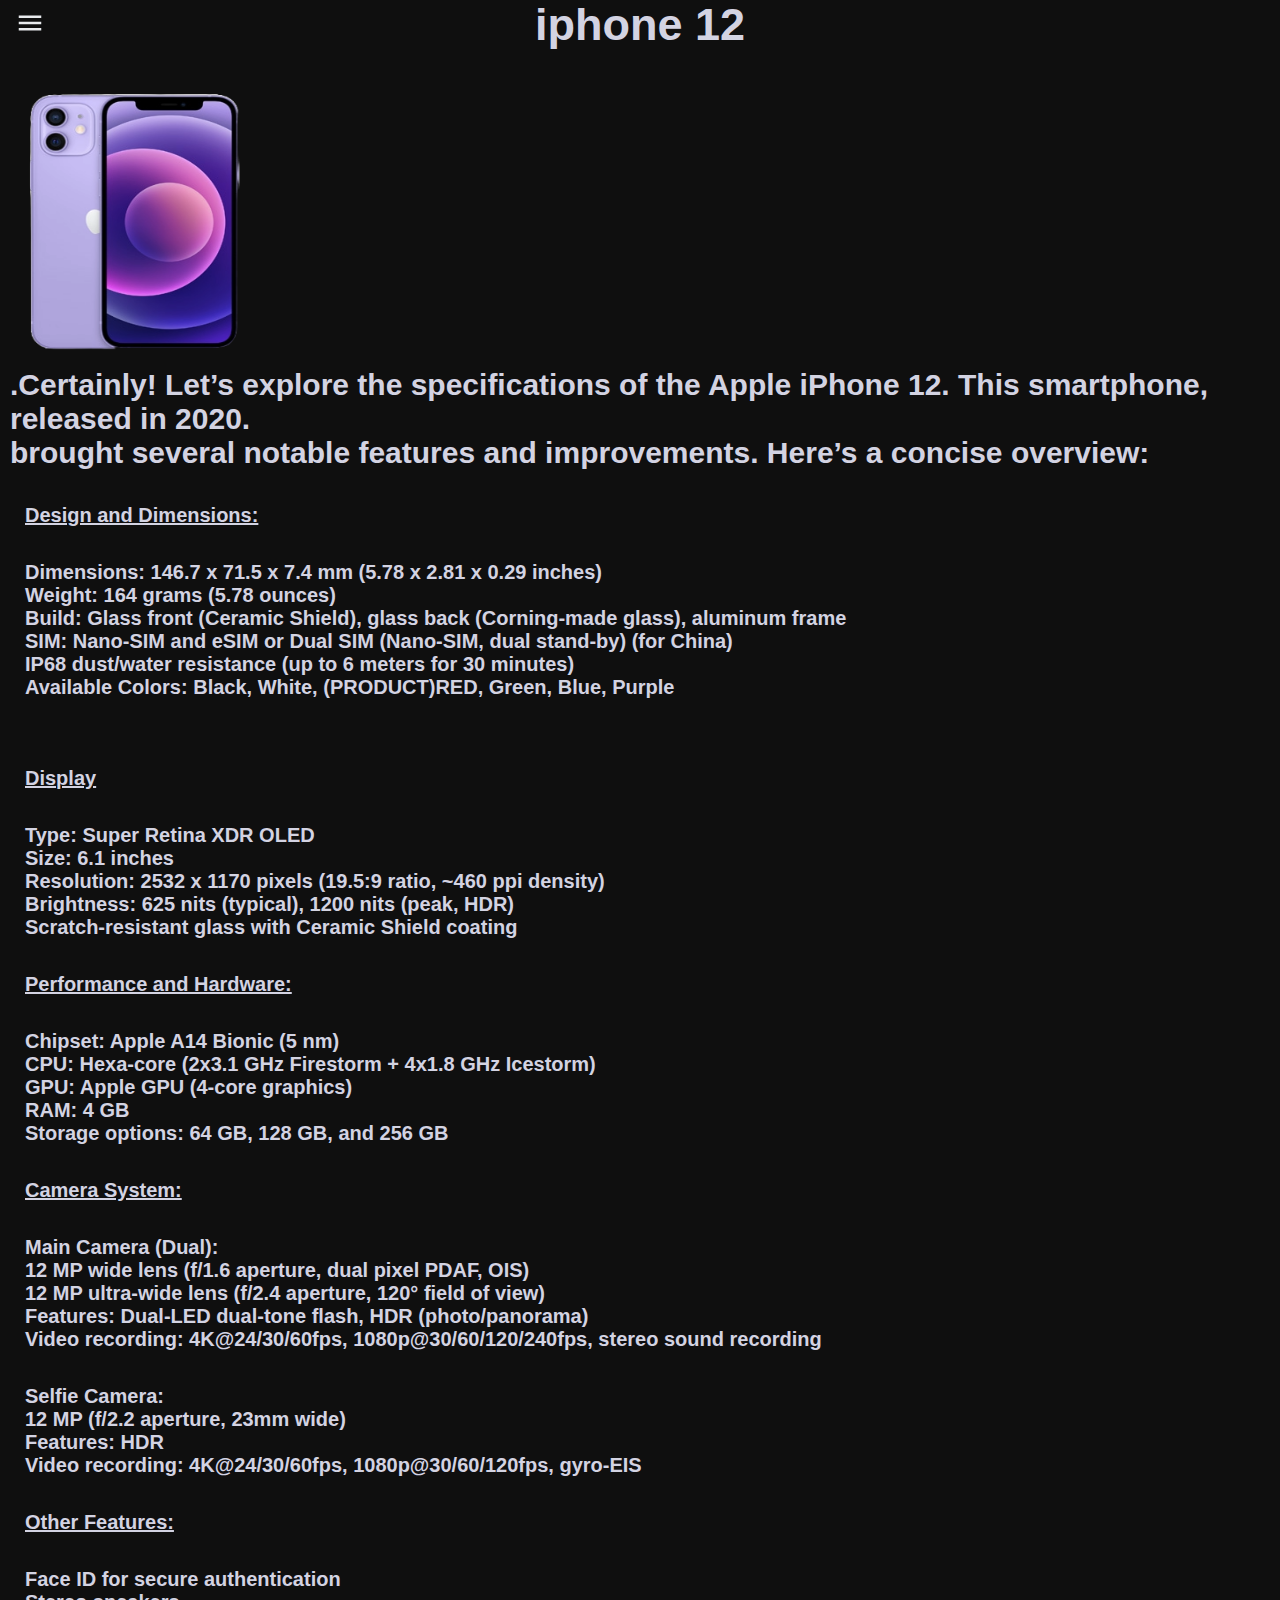
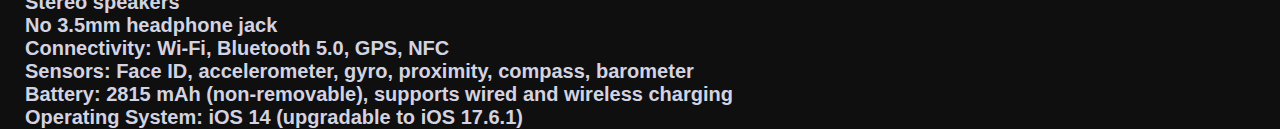
<file: version12/12.html>
<!DOCTYPE html>
<html lang="en">
<head>
    <meta charset="UTF-8">
    <meta name="viewport" content="width=device-width, initial-scale=1.0">
    <title>iphone 12</title>
    <link rel="stylesheet" href="../style.css">
</head>
<body>
    <div>
        <nav>
            <ul class="normalbar">
               
                <li onclick="opean()" class="navi"><a class="menu"  href="#"><svg xmlns="http://www.w3.org/2000/svg" height="30px" viewBox="0 -960 960 960" width="30px" fill="#e8eaed"><path d="M120-240v-80h720v80H120Zm0-200v-80h720v80H120Zm0-200v-80h720v80H120Z"/></svg></a></li>
            </ul>
        </nav>
        <nav>
            <ul class="sidebar">
                <li onclick="hide()" class="bar"><a href="#" class="navbarclose"><svg xmlns="http://www.w3.org/2000/svg" height="24px" viewBox="0 -960 960 960" width="24px" fill="#e8eaed"><path d="m256-200-56-56 224-224-224-224 56-56 224 224 224-224 56 56-224 224 224 224-56 56-224-224-224 224Z"/></svg></a></li>
                <li class="bar"><a href="../index.html" class="navbar">Home</a></li>
                <li class="bar"><a href="../aboutus.html" class="navbar">About</a></li>
                <li class="bar"><a href="../version12.html" class="navbar">Back</a></li>
                
            </ul>
        </nav>
        </div>
        <script src="../script.js"></script>
    <h1>iphone 12</h1>
    <div>
        <div >  
        <img onclick="largeimg()" class="img-color" height="300px" width="270px" src="png/iphone12.png" alt=""><br>
        </div>
        <div class="popup">
            <img onclick="smallimg()"  class="popup-img"   src="png/iphone12.png" alt="">
        </div>
    </div>
    <h4>    .Certainly! Let’s explore the specifications of the Apple iPhone 12. This smartphone, released in 2020. </h4>
    <h4>brought several notable features and improvements. Here’s a concise overview:

    <ol>
          &nbsp;<li><b><u>Design and Dimensions:</u></b></li>
         &nbsp; <li>Dimensions: 146.7 x 71.5 x 7.4 mm (5.78 x 2.81 x 0.29 inches)</li>
          <li>Weight: 164 grams (5.78 ounces)</li>
          <li>Build: Glass front (Ceramic Shield), glass back (Corning-made glass), aluminum frame</li>
          <li>SIM: Nano-SIM and eSIM or Dual SIM (Nano-SIM, dual stand-by) (for China)</li>
          <li>IP68 dust/water resistance (up to 6 meters for 30 minutes)</li>
          <li>Available Colors: Black, White, (PRODUCT)RED, Green, Blue, Purple
        </li>
    </ol><br>
    <ul>
        &nbsp;<li><b><u>Display</u></b></li>
        &nbsp;<li>Type: Super Retina XDR OLED</li>
        <li>Size: 6.1 inches</li>
        <li>Resolution: 2532 x 1170 pixels (19.5:9 ratio, ~460 ppi density)</li>
        <li>Brightness: 625 nits (typical), 1200 nits (peak, HDR)</li>
        <li>Scratch-resistant glass with Ceramic Shield coating</li>
        

    </ul><br>

    <ul>
        <li><b><u>Performance and Hardware:</u></b></li>
        &nbsp;<li>Chipset: Apple A14 Bionic (5 nm)</li>
        <li>CPU: Hexa-core (2x3.1 GHz Firestorm + 4x1.8 GHz Icestorm)</li>
        <li>GPU: Apple GPU (4-core graphics)</li>
        <li>RAM: 4 GB</li>
        <li>Storage options: 64 GB, 128 GB, and 256 GB</li>
        </ul>
        <br>
         
  
                <ul>
                    <li><b><u>Camera System:</u></b></li>
                   &nbsp; <li><b>Main Camera (Dual):</b></li>
                    <li>12 MP wide lens (f/1.6 aperture, dual pixel PDAF, OIS)</li>
                    <li>12 MP ultra-wide lens (f/2.4 aperture, 120° field of view)
                    </li>
                    <li>Features: Dual-LED dual-tone flash, HDR (photo/panorama)
                    </li>
                    <li>Video recording: 4K@24/30/60fps, 1080p@30/60/120/240fps, stereo sound recording</li>
                   
                    &nbsp;<li><b>Selfie Camera:</b></li>
                    <li>12 MP (f/2.2 aperture, 23mm wide)</li>
                    <li>Features: HDR</li>
                    <li>Video recording: 4K@24/30/60fps, 1080p@30/60/120fps, gyro-EIS
                    </li>
                    </ul><br>
                    <ul>
                        <li><b><u>Other Features:</u></b></li>
                        &nbsp;<li>Face ID for secure authentication</li>
                        <li>Stereo speakers</li>
                        <li>No 3.5mm headphone jack</li>
                        <li>Connectivity: Wi-Fi, Bluetooth 5.0, GPS, NFC</li>
                        <li>Sensors: Face ID, accelerometer, gyro, proximity, compass, barometer</li>
                        <li>Battery: 2815 mAh (non-removable), supports wired and wireless charging</li>
                        <li>Operating System: iOS 14 (upgradable to iOS 17.6.1)</li>
                        </ul>
</body>
</html>
</file>
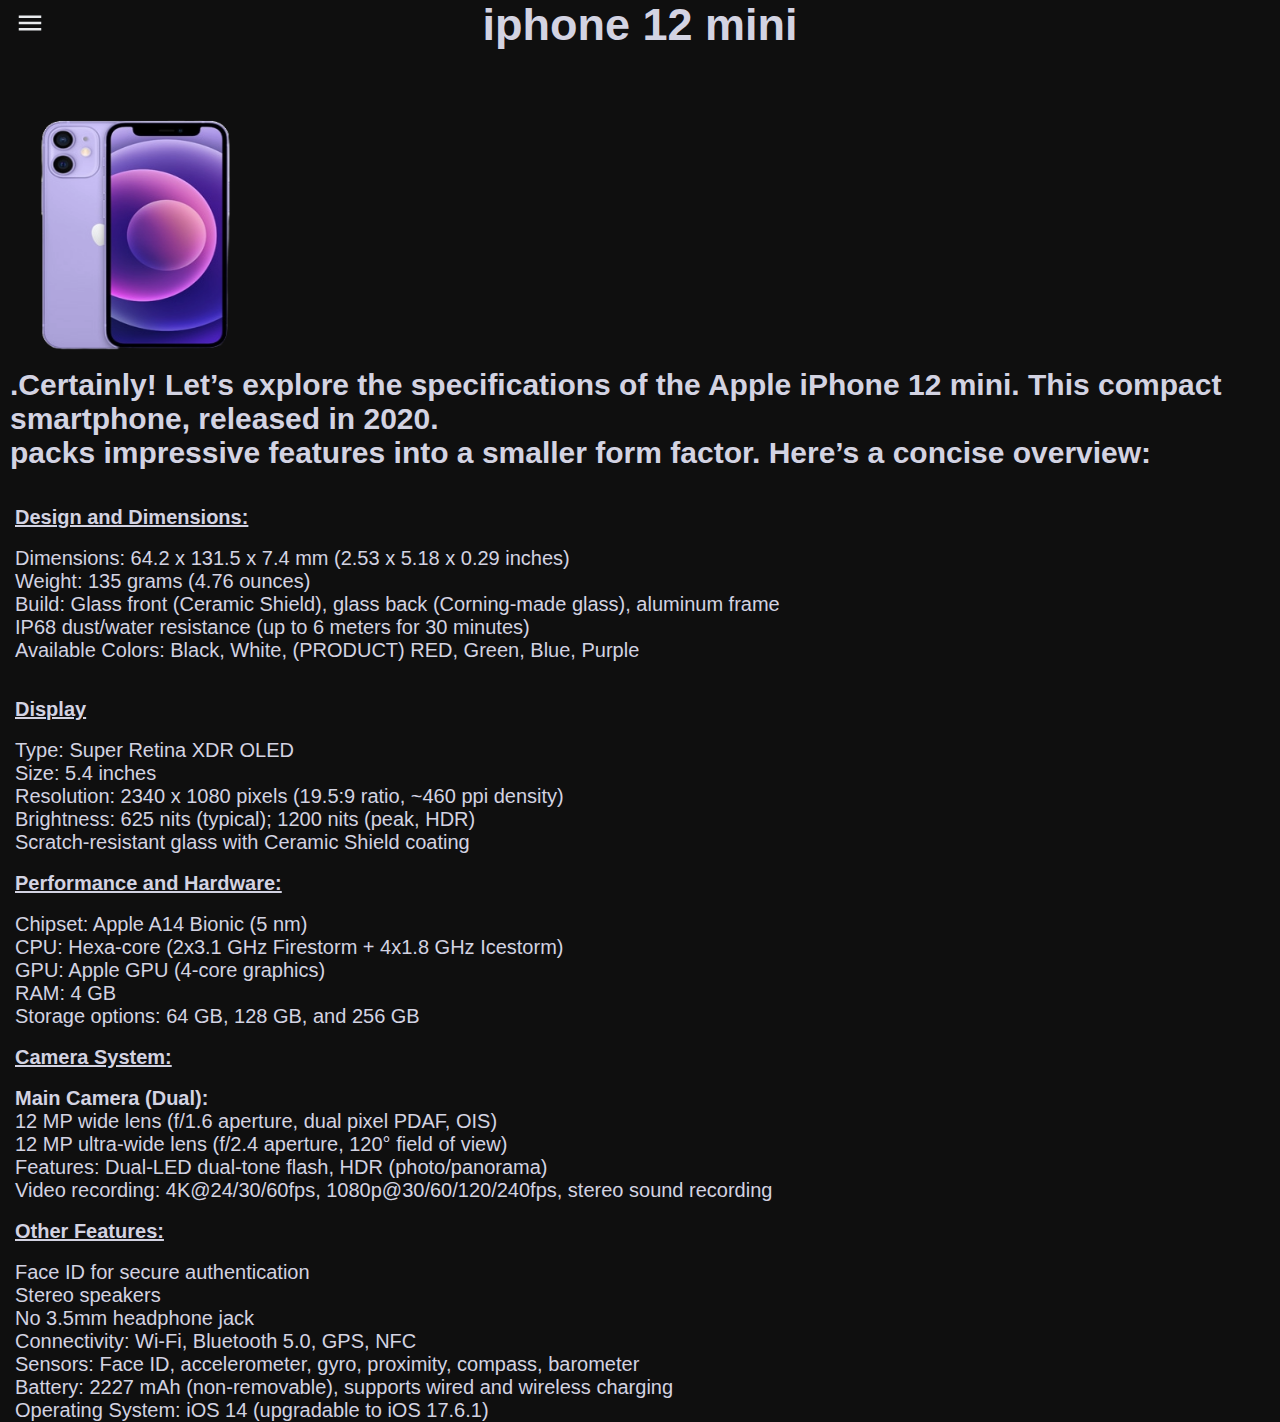
<file: version12/12mini.html>
<!DOCTYPE html>
<html lang="en">
<head>
    <meta charset="UTF-8">
    <meta name="viewport" content="width=device-width, initial-scale=1.0">
    <title>iphone 12 mini</title>
    <link rel="stylesheet" href="../style.css">
</head>
<body>
    <div>
        <nav>
            <ul class="normalbar">
               
                <li onclick="opean()" class="navi"><a class="menu"  href="#"><svg xmlns="http://www.w3.org/2000/svg" height="30px" viewBox="0 -960 960 960" width="30px" fill="#e8eaed"><path d="M120-240v-80h720v80H120Zm0-200v-80h720v80H120Zm0-200v-80h720v80H120Z"/></svg></a></li>
            </ul>
        </nav>
        <nav>
            <ul class="sidebar">
                <li onclick="hide()" class="bar"><a href="#" class="navbarclose"><svg xmlns="http://www.w3.org/2000/svg" height="24px" viewBox="0 -960 960 960" width="24px" fill="#e8eaed"><path d="m256-200-56-56 224-224-224-224 56-56 224 224 224-224 56 56-224 224 224 224-56 56-224-224-224 224Z"/></svg></a></li>
                <li class="bar"><a href="../index.html" class="navbar">Home</a></li>
                <li class="bar"><a href="../aboutus.html" class="navbar">About</a></li>
                <li class="bar"><a href="../version12.html" class="navbar">Back</a></li>
                
            </ul>
        </nav>
        </div>
        <script src="../script.js"></script>
    <h1>iphone 12 mini</h1>
    <div>
        <div >  
        <img onclick="largeimg()" class="img-color" height="300px" width="270px" src="png/iphone12mini.png" alt=""><br>
        </div>
        <div class="popup">
            <img onclick="smallimg()"  class="popup-img"   src="png/iphone12mini.png" alt="">
        </div>
    </div>
    <h4>    .Certainly! Let’s explore the specifications of the Apple iPhone 12 mini. This compact smartphone, released in 2020. </h4>
    <h4>packs impressive features into a smaller form factor. Here’s a concise overview:
    </h4><br>

    <ol>
          &nbsp;<li><b><u>Design and Dimensions:</u></b></li>
         &nbsp; <li>Dimensions: 64.2 x 131.5 x 7.4 mm (2.53 x 5.18 x 0.29 inches)</li>
          <li>Weight: 135 grams (4.76 ounces)</li>
          <li>Build: Glass front (Ceramic Shield), glass back (Corning-made glass), aluminum frame</li>
          <li>IP68 dust/water resistance (up to 6 meters for 30 minutes)</li>
          <li>Available Colors: Black, White, (PRODUCT) RED, Green, Blue, Purple</li>
      
    </ol><br>
    <ul>
        &nbsp;<li><b><u>Display</u></b></li>
        &nbsp;<li>Type: Super Retina XDR OLED</li>
        <li>Size: 5.4 inches</li>
        <li>Resolution: 2340 x 1080 pixels (19.5:9 ratio, ~460 ppi density)</li>
        <li>Brightness: 625 nits (typical); 1200 nits (peak, HDR)</li>
        <li>Scratch-resistant glass with Ceramic Shield coating</li>
        

    </ul><br>

    <ul>
        <li><b><u>Performance and Hardware:</u></b></li>
        &nbsp;<li>Chipset: Apple A14 Bionic (5 nm) </li>
        <li>CPU: Hexa-core (2x3.1 GHz Firestorm + 4x1.8 GHz Icestorm)</li>
        <li>GPU: Apple GPU (4-core graphics)</li>
        <li>RAM: 4 GB</li>
        <li>Storage options: 64 GB, 128 GB, and 256 GB</li>
        </ul>
        <br>
         
  
                <ul>
                    <li><b><u>Camera System:</u></b></li>
                   &nbsp; <li><b>Main Camera (Dual):</b></li>
                    <li>12 MP wide lens (f/1.6 aperture, dual pixel PDAF, OIS)
                    </li>
                    <li>12 MP ultra-wide lens (f/2.4 aperture, 120° field of view)
                    </li>
                    <li>Features: Dual-LED dual-tone flash, HDR (photo/panorama)
                    </li>
                    <li>Video recording: 4K@24/30/60fps, 1080p@30/60/120/240fps, stereo sound recording</li>
                 
                    <ul><br>
                        <li><b><u>Other Features:</u></b></li>
                        &nbsp;<li>Face ID for secure authentication</li>
                        <li>Stereo speakers</li>
                        <li>No 3.5mm headphone jack</li>
                        <li>Connectivity: Wi-Fi, Bluetooth 5.0, GPS, NFC</li>
                        <li>Sensors: Face ID, accelerometer, gyro, proximity, compass, barometer</li>
                        <li>Battery: 2227 mAh (non-removable), supports wired and wireless charging</li>
                        <li>Operating System: iOS 14 (upgradable to iOS 17.6.1)</li>
                        </ul>
</body>
</body>
</html>
</file>
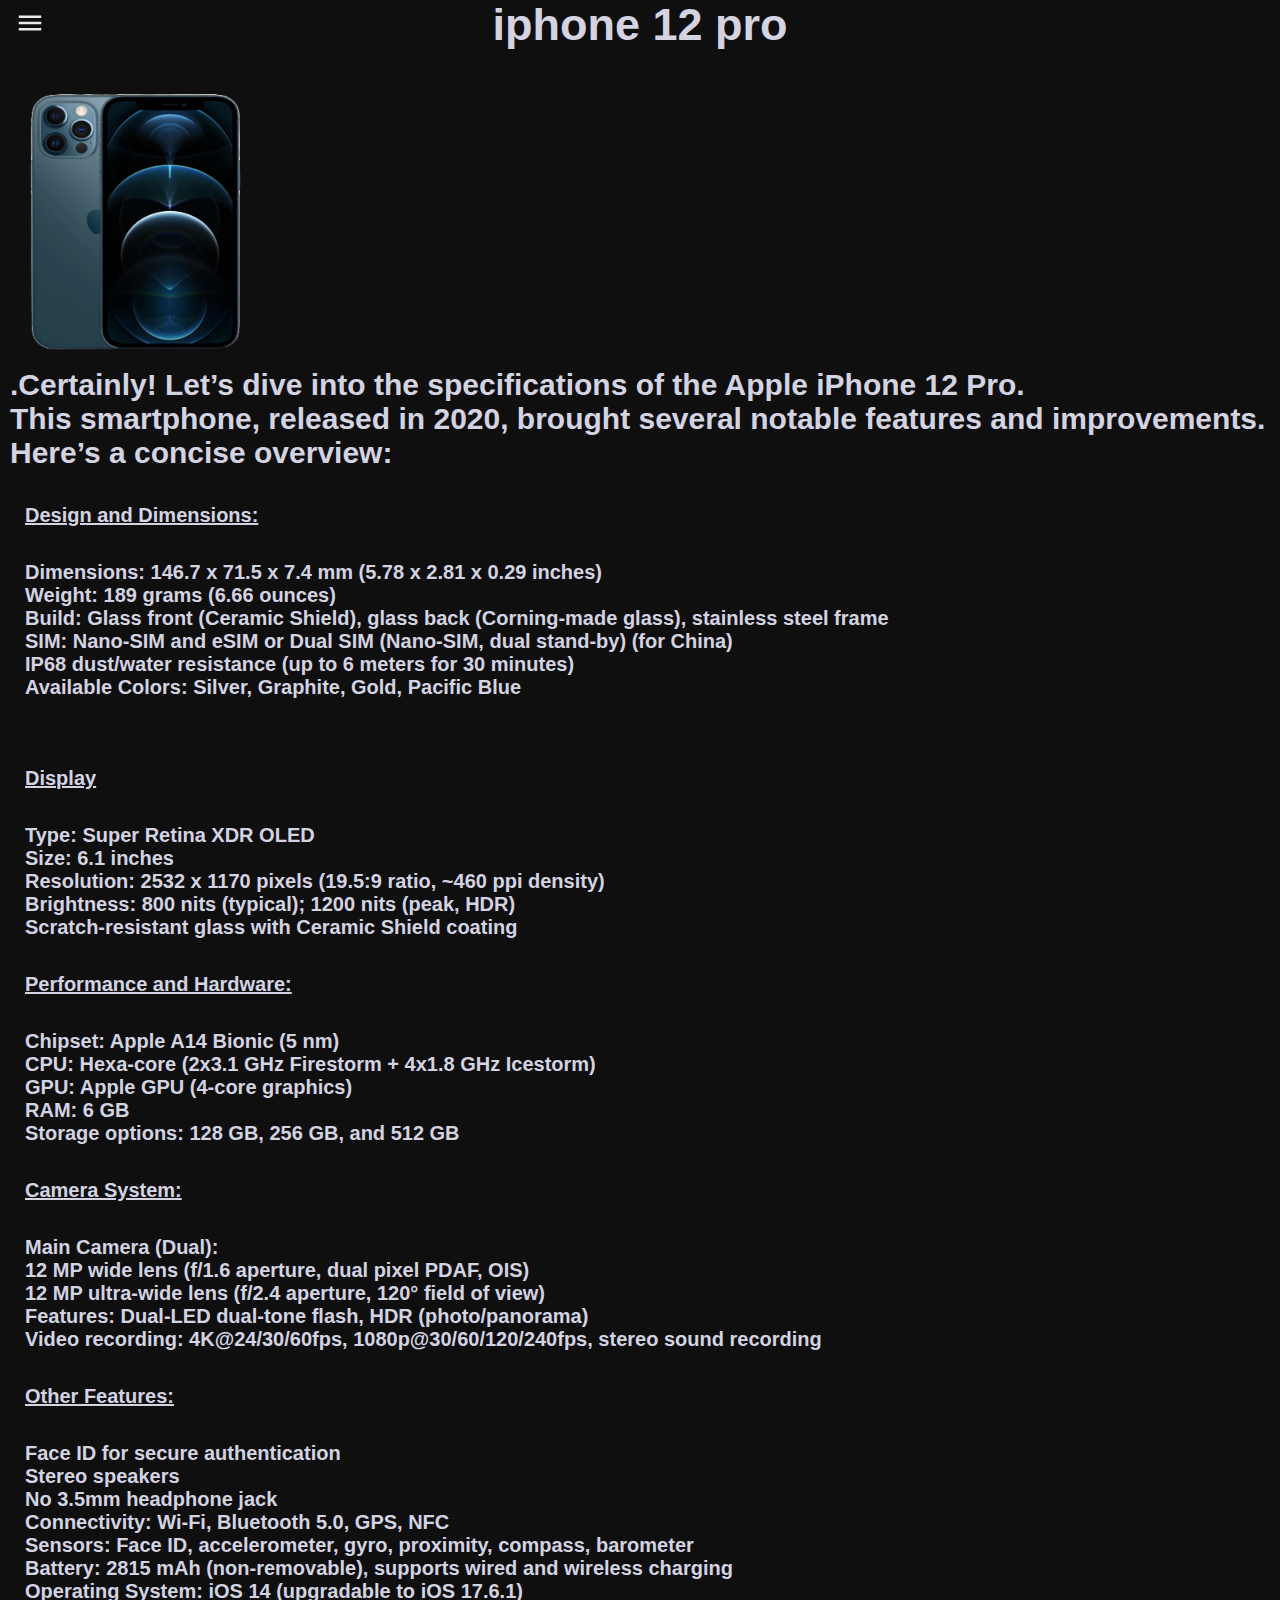
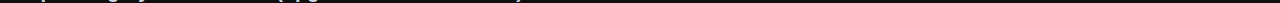
<file: version12/12pro.html>
<!DOCTYPE html>
<html lang="en">
<head>
    <meta charset="UTF-8">
    <meta name="viewport" content="width=device-width, initial-scale=1.0">
    <title>iphone 12 pro</title>
    <link rel="stylesheet" href="../style.css">
</head>
<body>
    <div>
        <nav>
            <ul class="normalbar">
               
                <li onclick="opean()" class="navi"><a class="menu"  href="#"><svg xmlns="http://www.w3.org/2000/svg" height="30px" viewBox="0 -960 960 960" width="30px" fill="#e8eaed"><path d="M120-240v-80h720v80H120Zm0-200v-80h720v80H120Zm0-200v-80h720v80H120Z"/></svg></a></li>
            </ul>
        </nav>
        <nav>
            <ul class="sidebar">
                <li onclick="hide()" class="bar"><a href="#" class="navbarclose"><svg xmlns="http://www.w3.org/2000/svg" height="24px" viewBox="0 -960 960 960" width="24px" fill="#e8eaed"><path d="m256-200-56-56 224-224-224-224 56-56 224 224 224-224 56 56-224 224 224 224-56 56-224-224-224 224Z"/></svg></a></li>
                <li class="bar"><a href="../index.html" class="navbar">Home</a></li>
                <li class="bar"><a href="../aboutus.html" class="navbar">About</a></li>
                <li class="bar"><a href="../version12.html" class="navbar">Back</a></li>
                
            </ul>
        </nav>
        </div>
        <script src="../script.js"></script>
    <h1>iphone 12 pro</h1>
    <div>
        <div >  
        <img onclick="largeimg()" class="img-color" height="300px" width="270px" src="png/iphone12pro.png" alt=""><br>
        </div>
        <div class="popup">
            <img onclick="smallimg()"  class="popup-img"   src="png/iphone12pro.png" alt="">
        </div>
    </div>
    <h4>    .Certainly! Let’s dive into the specifications of the Apple iPhone 12 Pro.</h4>
    <h4>This smartphone, released in 2020, brought several notable features and improvements. Here’s a concise overview:
    <ol>
          &nbsp;<li><b><u>Design and Dimensions:</u></b></li>
         &nbsp; <li>Dimensions: 146.7 x 71.5 x 7.4 mm (5.78 x 2.81 x 0.29 inches)</li>
          <li>Weight: 189 grams (6.66 ounces)</li>
          <li>Build: Glass front (Ceramic Shield), glass back (Corning-made glass), stainless steel frame</li>
          <li>SIM: Nano-SIM and eSIM or Dual SIM (Nano-SIM, dual stand-by) (for China)</li>
          <li>IP68 dust/water resistance (up to 6 meters for 30 minutes)</li>
          <li>Available Colors: Silver, Graphite, Gold, Pacific Blue
        </li>
    </ol><br>
    <ul>
        &nbsp;<li><b><u>Display</u></b></li>
        &nbsp;<li>Type: Super Retina XDR OLED</li>
        <li>Size: 6.1 inches</li>
        <li>Resolution: 2532 x 1170 pixels (19.5:9 ratio, ~460 ppi density)</li>
        <li>Brightness: 800 nits (typical); 1200 nits (peak, HDR)</li>
        <li>Scratch-resistant glass with Ceramic Shield coating</li>
        

    </ul><br>

    <ul>
        <li><b><u>Performance and Hardware:</u></b></li>
        &nbsp;<li>Chipset: Apple A14 Bionic (5 nm)</li>
        <li>CPU: Hexa-core (2x3.1 GHz Firestorm + 4x1.8 GHz Icestorm)</li>
        <li>GPU: Apple GPU (4-core graphics)</li>
        <li>RAM: 6 GB</li>
        <li>Storage options: 128 GB, 256 GB, and 512 GB</li>
        </ul>
        <br>
         
  
                <ul>
                    <li><b><u>Camera System:</u></b></li>
                   &nbsp; <li><b>Main Camera (Dual):</b></li>
                    <li>12 MP wide lens (f/1.6 aperture, dual pixel PDAF, OIS)</li>
                    <li>12 MP ultra-wide lens (f/2.4 aperture, 120° field of view)
                    </li>
                    <li>Features: Dual-LED dual-tone flash, HDR (photo/panorama)
                    </li>
                    <li>Video recording: 4K@24/30/60fps, 1080p@30/60/120/240fps, stereo sound recording</li>
                   
                    </ul><br>
                    <ul>
                        <li><b><u>Other Features:</u></b></li>
                        &nbsp;<li>Face ID for secure authentication</li>
                        <li>Stereo speakers</li>
                        <li>No 3.5mm headphone jack</li>
                        <li>Connectivity: Wi-Fi, Bluetooth 5.0, GPS, NFC</li>
                        <li>Sensors: Face ID, accelerometer, gyro, proximity, compass, barometer</li>
                        <li>Battery: 2815 mAh (non-removable), supports wired and wireless charging</li>
                        <li>Operating System: iOS 14 (upgradable to iOS 17.6.1)</li>
                        </ul>
</body>
</body>
</html>
</file>
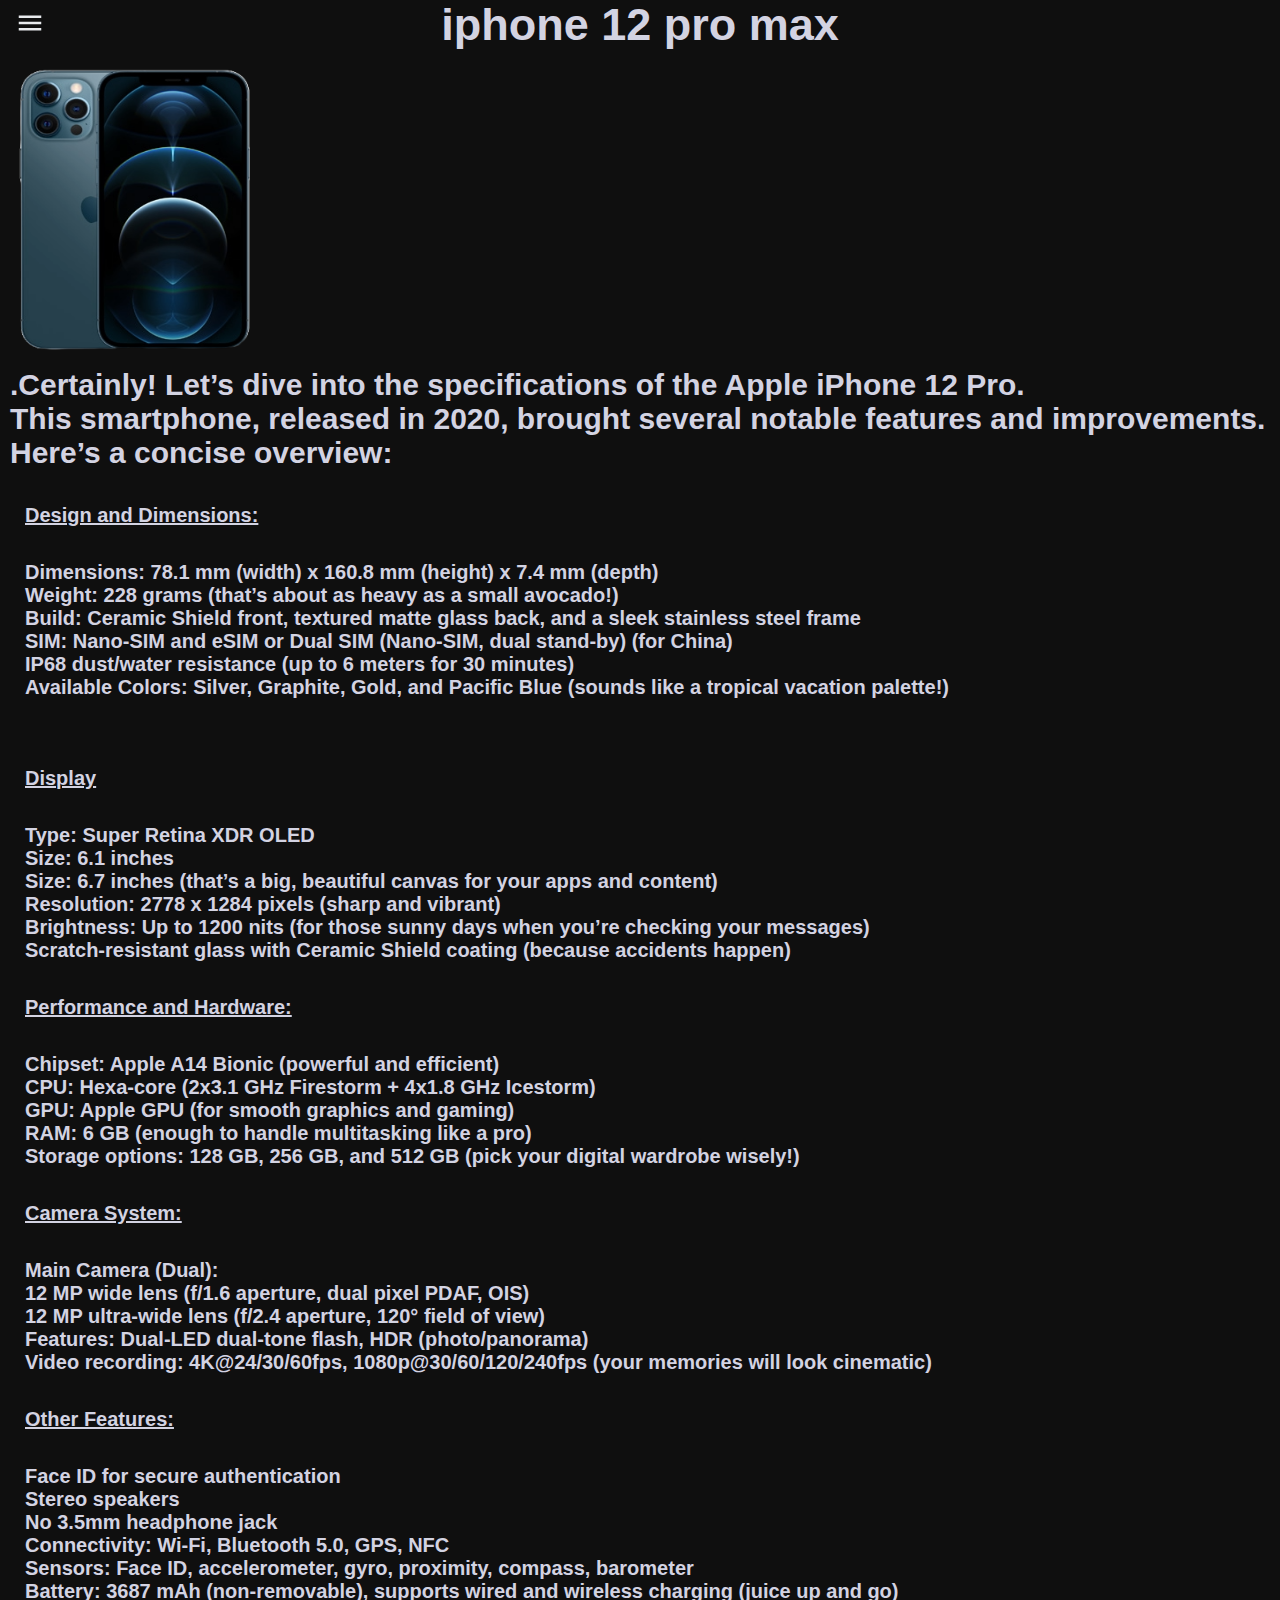
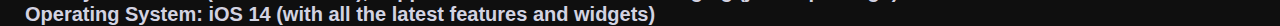
<file: version12/12promax.html>
<!DOCTYPE html>
<html lang="en">
<head>
    <meta charset="UTF-8">
    <meta name="viewport" content="width=device-width, initial-scale=1.0">
    <title>iphone 12 pro max</title>
    <link rel="stylesheet" href="../style.css">
</head>
<body>
    <div>
        <nav>
            <ul class="normalbar">
               
                <li onclick="opean()" class="navi"><a class="menu"  href="#"><svg xmlns="http://www.w3.org/2000/svg" height="30px" viewBox="0 -960 960 960" width="30px" fill="#e8eaed"><path d="M120-240v-80h720v80H120Zm0-200v-80h720v80H120Zm0-200v-80h720v80H120Z"/></svg></a></li>
            </ul>
        </nav>
        <nav>
            <ul class="sidebar">
                <li onclick="hide()" class="bar"><a href="#" class="navbarclose"><svg xmlns="http://www.w3.org/2000/svg" height="24px" viewBox="0 -960 960 960" width="24px" fill="#e8eaed"><path d="m256-200-56-56 224-224-224-224 56-56 224 224 224-224 56 56-224 224 224 224-56 56-224-224-224 224Z"/></svg></a></li>
                <li class="bar"><a href="../index.html" class="navbar">Home</a></li>
                <li class="bar"><a href="../aboutus.html" class="navbar">About</a></li>
                <li class="bar"><a href="../version12.html" class="navbar">Back</a></li>
                
            </ul>
        </nav>
        </div>
        <script src="../script.js"></script>
    <h1>iphone 12 pro max</h1>
    <div>
        <div >  
        <img onclick="largeimg()" class="img-color" height="300px" width="270px" src="png/iphone12promax.png" alt=""><br>
        </div>
        <div class="popup">
            <img onclick="smallimg()"  class="popup-img"   src="png/iphone12promax.png" alt="">
        </div>
    </div>
    <h4>    .Certainly! Let’s dive into the specifications of the Apple iPhone 12 Pro.</h4>
    <h4>This smartphone, released in 2020, brought several notable features and improvements. Here’s a concise overview:
    <ol>
          &nbsp;<li><b><u>Design and Dimensions:</u></b></li>
         &nbsp; <li>Dimensions: 78.1 mm (width) x 160.8 mm (height) x 7.4 mm (depth)</li>
          <li>Weight: 228 grams (that’s about as heavy as a small avocado!)</li>
          <li>Build: Ceramic Shield front, textured matte glass back, and a sleek stainless steel frame</li>
          <li>SIM: Nano-SIM and eSIM or Dual SIM (Nano-SIM, dual stand-by) (for China)</li>
          <li>IP68 dust/water resistance (up to 6 meters for 30 minutes)
        </li>
          <li>Available Colors: Silver, Graphite, Gold, and Pacific Blue (sounds like a tropical vacation palette!)

        </li>
    </ol><br>
    <ul>
        &nbsp;<li><b><u>Display</u></b></li>
        &nbsp;<li>Type: Super Retina XDR OLED</li>
        <li>Size: 6.1 inches</li>
        <li>Size: 6.7 inches (that’s a big, beautiful canvas for your apps and content)</li>
        <li>Resolution: 2778 x 1284 pixels (sharp and vibrant)</li>
        <li>Brightness: Up to 1200 nits (for those sunny days when you’re checking your messages)</li>
        <li>Scratch-resistant glass with Ceramic Shield coating (because accidents happen)
        </li>
        

    </ul><br>

    <ul>
        <li><b><u>Performance and Hardware:</u></b></li>
        &nbsp;<li>Chipset: Apple A14 Bionic (powerful and efficient)</li>
        <li>CPU: Hexa-core (2x3.1 GHz Firestorm + 4x1.8 GHz Icestorm)</li>
        <li>GPU: Apple GPU (for smooth graphics and gaming)</li>
        <li>RAM: 6 GB (enough to handle multitasking like a pro)</li>
        <li>Storage options: 128 GB, 256 GB, and 512 GB (pick your digital wardrobe wisely!)</li>
        </ul>
        <br>
         
  
                <ul>
                    <li><b><u>Camera System:</u></b></li>
                   &nbsp; <li><b>Main Camera (Dual):</b></li>
                    <li>12 MP wide lens (f/1.6 aperture, dual pixel PDAF, OIS)</li>
                    <li>12 MP ultra-wide lens (f/2.4 aperture, 120° field of view)
                    </li>
                    <li>Features: Dual-LED dual-tone flash, HDR (photo/panorama)
                    </li>
                    <li>Video recording: 4K@24/30/60fps, 1080p@30/60/120/240fps (your memories will look cinematic)</li>
                   
                    </ul><br>
                    <ul>
                        <li><b><u>Other Features:</u></b></li>
                        &nbsp;<li>Face ID for secure authentication</li>
                        <li>Stereo speakers</li>
                        <li>No 3.5mm headphone jack</li>
                        <li>Connectivity: Wi-Fi, Bluetooth 5.0, GPS, NFC</li>
                        <li>Sensors: Face ID, accelerometer, gyro, proximity, compass, barometer</li>
                        <li>Battery: 3687 mAh (non-removable), supports wired and wireless charging (juice up and go)</li>
                        <li>Operating System: iOS 14 (with all the latest features and widgets)</li>
                        </ul>

</body>
</body>
</html>
</file>
<file: style.css>
*{
    padding: 0px;
    margin: 0px;
}

html {
    min-height: 100dvh;
    background-color: #0f0f0f;
    /* background: rgb(18,25,59);
    background: radial-gradient(circle, rgba(18,25,59,1) 0%, rgba(0,0,0,1) 63%); */
    /* background: radial-gradient(circle, rgba(49, 46, 99, 1) 0%, rgba(1, 1, 8, 1) 53%, rgba(1, 30, 36, 1) 100%)  ; */
    background-color: 021526;
    background-size:contain;
}

body {
   height: 100dvh;
    display: flex;
    flex-direction: column;
}

h1 {
    color: rgb(211, 211, 226);
    text-align: center;
    line-height: 0px;
    padding: 25px 0px;
    font-family: 'Segoe UI', Tahoma, Geneva, Verdana, sans-serif;
    font-size: 45px;
 
}

h4{
    color: rgb(211, 211, 226) ;
    font-size: 30px ;
    font-family: 'Segoe UI', Tahoma, Geneva, Verdana, sans-serif;
    margin-left: 10px;
}
li{
    color: rgb(211, 211, 226) ;
    font-family: 'Segoe UI', Tahoma, Geneva, Verdana, sans-serif;
    font-size: 20px;
    margin-left: 15px;
   list-style: none;
}

.main-button {
    display: inline-block;
    text-decoration: none;
    /* background: rgb(6,19,36);
    background: radial-gradient(circle, rgba(6,19,36,1) 0%, rgba(13,13,13,1) 63%); */
    background-color: #0f0f0f;
    color: rgb(211, 211, 226);
    border-radius: 100%;
    min-height: 150px;
    min-width: 150px;
    font-size: 30px;
    white-space: break-word;
    display: flex;
    justify-content: center;
    align-items: center;
    line-height: 0px;
    padding: 5px;
    flex-wrap: wrap;
   box-shadow: 1px 1px 10px #555;
   font-family: 'Segoe UI', Tahoma, Geneva, Verdana, sans-serif;
   border: 2px solid #E5EAF5;
}

.main-button:hover {
    font-size: 50px;
    color: black;
    /* animation: leaves 0.5s linear; */
    /* background: linear-gradient(to right,#64125d,#21bbd6); */
    background-image: url("https://i.pinimg.com/564x/61/22/2d/61222dfddb8102114b27de9aa39327fe.jpg");
    background-size: cover;

}

.flex-container {
    display: flex;
    gap: 50px;
    flex-direction:row;
}

.container {
    flex-grow: 0.5;
    display: flex;
    justify-content: center;
    flex-direction: column;
    align-items: center;
    gap: 50px;
}

@keyframes leaves {
    0% {
        transform: scale(1.0);
    }
    100% {
        transform: scale(1.1);
    }
}
nav{
    background-color: #000000;
    box-shadow:2px 2px 10px #555 ;
}
.sidebar{
    position: fixed;
    top: 0;
    left: 0;
    height: 100vh;
    width: 250px;
    z-index: 999;
    background-color: #0000001f;
    backdrop-filter: blur(10px);
    box-shadow:1px 1px 10px #555 ;
    display: none;
    flex-direction: column;
    align-items: flex-end;
    justify-content: flex-start;
}
.bar{
    height: 50px;
    list-style: none;
  
}
.navbar{
    height: 100%;
    padding: 0 30px;
    text-decoration: none;
    display: flex;
    align-items: center;
    color: rgb(211, 211, 226);;


}
.navbarclose{
    height: 100%;
    padding: 0 30px;
    text-decoration: none;
    display: flex;
    align-items: center;
    color: rgb(211, 211, 226);;

}

.bar .navbar:hover{
    background-color: #413f3f67;
    backdrop-filter: blur(10px);
    
}
.sidebar .bar{
    width: 100%;
}
.sidebar .navbar{
    width: 75%;
}
.normalbar{
    position: absolute;
    top: 0;
    left: 0;
    z-index: 999;
    height: 50px;
    width: 100%;
    display: flex;
    align-items: center;
}

/* .popup-img{
    height: 700px;
    width: 600px;
   display: flex;
   

}
.popup{
    height: 100%;
    width: 100%;
    text-align: center;
    
} */
.popup-img{
    height: 700px;
    width: 600px;
}
.popup{
    height: 100;
    width: 100%;
   
    justify-content:center;
    display: none;


}
.img-color{
    display: flex;
}
@media screen and (max-width: 600px) {
    h1{
        font-size: 20px
    }
    .main-button{
       
    min-height: 70px;
    min-width: 70px;
    font-size: 15px;
    }
    .flex-container{
        flex-direction:column;
    }
    .container{
        flex-grow: 0.5;
        flex-direction: row;
    }
}
@media screen and (max-width: 300px) {
    li{
        font-size: 15px;
    }
    h4{
        font-size: 15px;
    }
    h1{
        font-size: 15px
    }
    .main-button{
        
    min-height: 50px;
    min-width: 50px;
    font-size: 10px;
    }
    .popup-img{
      display:flex;
    }
    .img-color{
        display: flex;
    }
    .main-button:hover {
        font-size: 12px;
       
    
    }
}
*{
    -webkit-tap-highlight-color: rgba(255, 255, 255, 0) !important;
    -webkit-focus-ring-color: rgba(255, 255, 255, 0) !important;
    outline: none !important;

}
</file>
